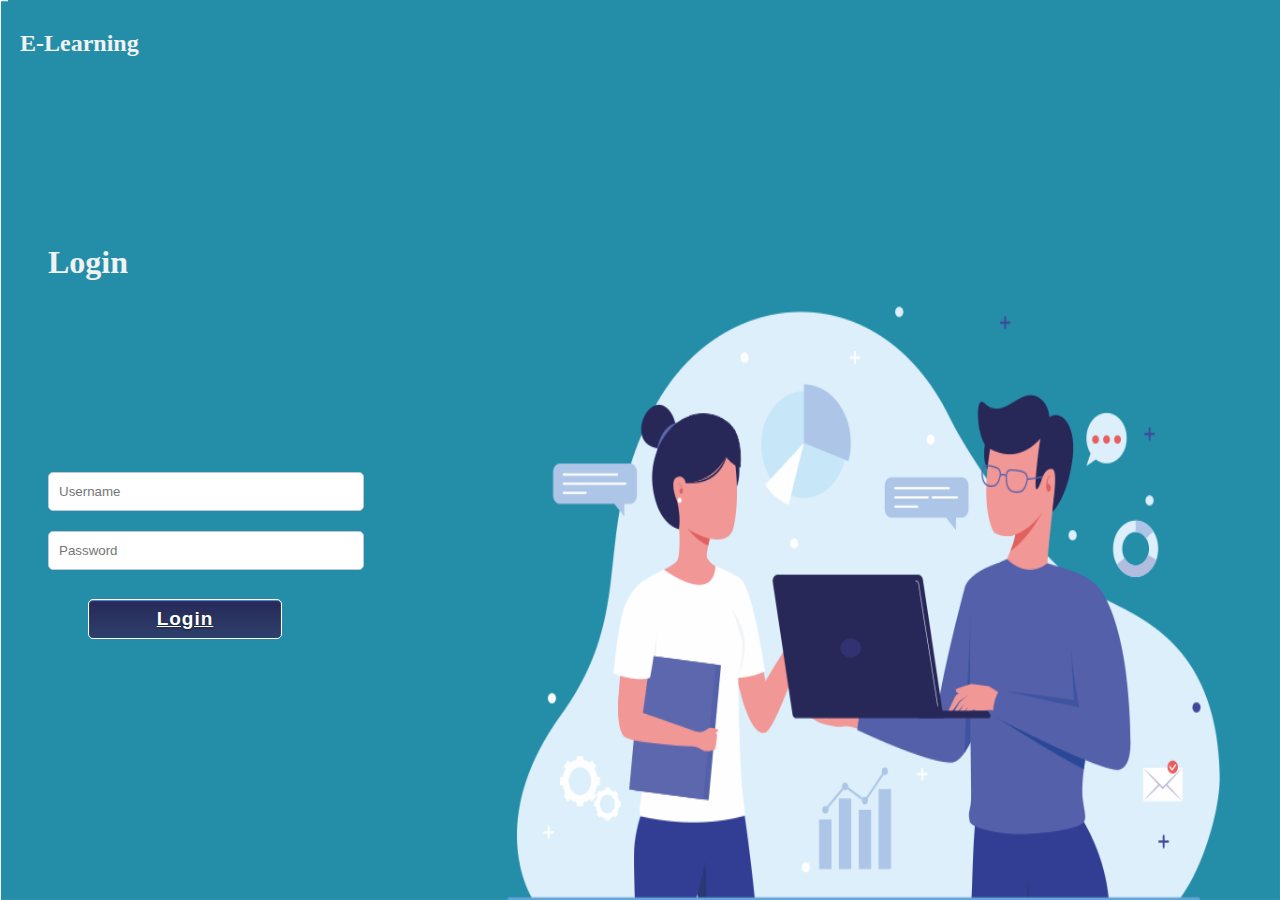
<file: index.html>
<html>

<head>
    <title>E-Learning</title>
    <link rel="stylesheet" type="text/css" href="form.css">
    <style>
        .modal {
            display: none;
            position: fixed;
            z-index: 1;
            padding-top: 100px;
            left: 0;
            top: 0;
            width: 100%;
            height: 100%;
            overflow: auto;
            background-color: rgb(0, 0, 0);
            background-color: rgba(0, 0, 0, 0.4);
        }

        .modal-zoom {
            animation: animatezoom 0.6s
        }

        @keyframes animatezoom {
            from {
                transform: scale(0)
            }

            to {
                transform: scale(1)
            }
        }

        .modal-content {
            background-color: #fefefe;
            margin: auto;
            padding: 20px;
            border: 1px solid #888;
            width: 80%;
        }

        #modal-btn-yes {
            padding: 15px;
            background-color: #42A5F5;
            border-radius: 10px;
            color: white;
        }

        #modal-btn-no {
            padding: 15px;
            background-color: #dc3545;
            border-radius: 10px;
            color: white;
        }

        .close {
            color: #aaaaaa;
            float: right;
            font-size: 28px;
            font-weight: bold;
        }

        .close:hover,
        .close:focus {
            color: #000;
            text-decoration: none;
            cursor: pointer;
        }
    </style>
</head>


<body>
    <div class="navbar">
        <h2 href="#home">E-Learning</h2>
    </div>

    <div class="isi">
        <div class="head-c">
            <br>
            <br>
            <h1>Login</h1>
        </div>
        <div class="daftar">
            <form id="daftar">
                <div id="login"></div>
                <input id="text1" type="text" placeholder="Username" required>
                <input id="text2" type="password" placeholder="Password" required>

                <div class="syarat">
                    <button type="submit" class="submit" onclick="login()"><a href="#">Login</a></button>
                </div>

            </form>
        </div>
        <div id="myModal" class="modal">

            <div class="modal-content">
                <span class="close">&times;</span>
                <p id="modal-text">Login berhasil selamat datang</p>
            </div>

        </div>
    </div>
    <script src="https://code.jquery.com/jquery-3.4.1.js"
        integrity="sha256-WpOohJOqMqqyKL9FccASB9O0KwACQJpFTUBLTYOVvVU=" crossorigin="anonymous"></script>
    <script>
        function login() {
            var x, y, text;
            x = document.getElementById("text1").value;
            y = document.getElementById("text2").value;
            if (x === "ilham" && y === "12345") {
                modal(true);
            } else {
                modal(false);
            }
        }

        function modal(status) {
            var modal = document.getElementById("myModal");
            var span = document.getElementsByClassName("close")[0];
            if (status == true) {
                $("#modal-text").text("Login berhasil");
                modal.style.display = "block";
                span.onclick = function () {
                    modal.style.display = "none";
                    window.location.href = 'dashboard.html';
                    return false;
                }
            } else {
                $("#modal-text").text("Username / password salah");
                modal.style.display = "block";
                span.onclick = function () {
                    modal.style.display = "none";
                }
            }
        }
    </script>
</body>

</html>
</file>
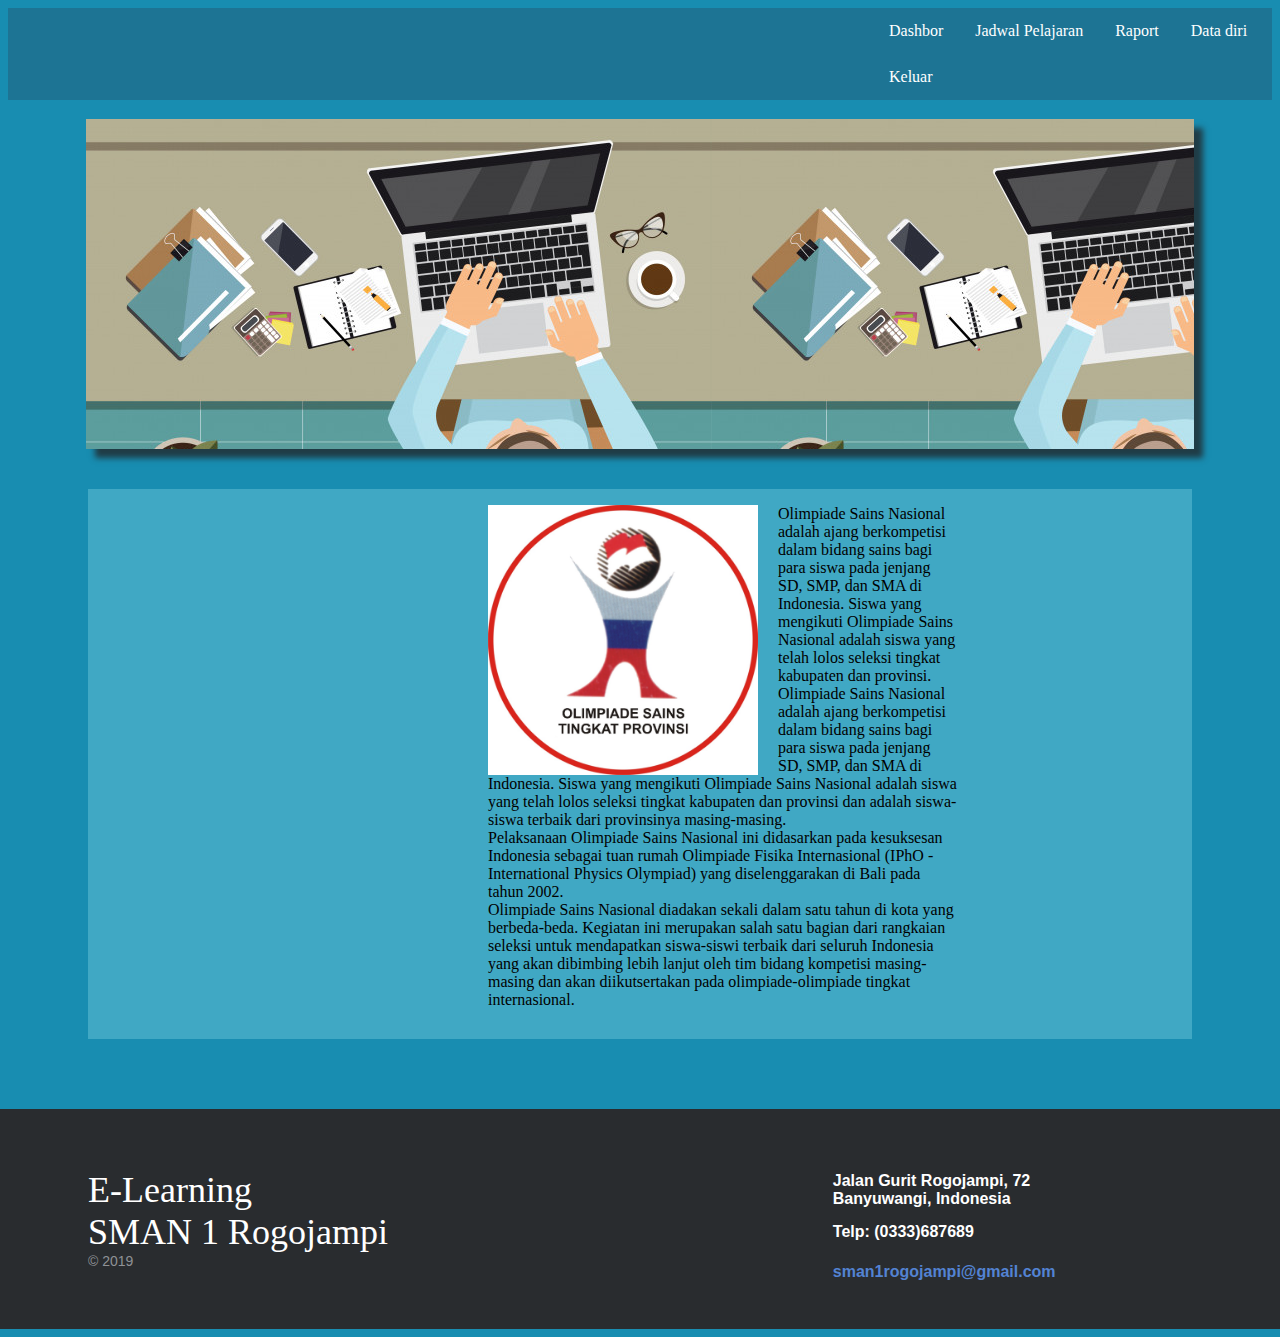
<file: artikel.html>
<!DOCTYPE html>
<html>

<style>
body{
  background-color: #188db1;
}

.tabel1{
  margin-left: 550px;
}
</style>

<body>
  <head>
  <style>
  ul {
    list-style-type: none;
    margin: 0;
    padding-left:865px;
    margin-bottom: 0;
    overflow: hidden;
    background-color: #1d7494;

  }

  li {
    float: left;
  }

  li a {
    display: block;
    color: white;
    text-align: right;
    padding: 14px 16px;
    text-decoration: none;
  }


  li a:hover:not(.active) {
    background-color: #216583;
  }

  .active {
    background-color: #4CAF50;

}
</style>
  </head>
</body>

<style>

       .jumbotron {
                  background-image: url(oren.jpg);
                  box-shadow: 9px 9px 6px #203c46;
                  margin-top:19px;
                  margin-left: 78px;
                  margin-right:78px;
                  height: 330px;
              }

       .container{
         background-color: #40a8c4;
         margin-top: 40px;
         margin-left: 80px;
         margin-right: 80px;

       }
       .konten{
         width: 600px;
         margin: auto;
       }
       .judul-konten{
         text-align: center;
       }

       .artikel{
         overflow: hidden;
         margin: auto;
         margin-top: 30px;
         height: 550px;
         width: 1200px;
         /* border: 2px solid black; */
       }
       .artikel-konten{
         width: 900px;
       }
       .kalimat-artikel{
         width: 470px;
       }
       .artikel .isinya{
         /* display: inline-block; */
        /* float: left;*/
         margin-right: 50px;
         margin-left: 400px;
         /* border:2px solid black; */
         width: 500px;
         height: 315px;
       }
       .artikel .isinya2{
         float: right;
         /* display: inline-block; */
         /* border:2px solid black; */
         width: 500px;
         height: 315px;
       }

       .lihat-artikel{
         background-color: unset;
         border-radius: 6px;
         padding: 10px;
       }

       footer{
         position: re;
         bottom: 0;

       }
       .footer-distributed{
         background-color: #292c2f;
         width: 87%;
         text-align: left;
         font: bold 16px sans-serif;
         padding: 60px 100px;
         margin-top: 70px;
         margin-left: -20px;
       }

       .footer-distributed .footer-left,
       .footer-distributed .footer-center{
         display: inline-block;
         vertical-align: top;
       }

       .footer-distributed .footer-left{
         width: 40%;
       }

       .footer-distributed h3{
         color:  #ffffff;
         font: normal 36px 'Cookie', cursive;
         margin: 0;
       }

       .footer-distributed .footer-company-name{
         color:  #8f9296;
         font-size: 14px;
         font-weight: normal;
         margin: 0;
       }


       .footer-distributed .footer-center{
         width: 35%;
         float: right;
       }

       .footer-distributed .footer-center i{
         background-color:  #33383b;
         color: #ffffff;
         font-size: 25px;
         width: 38px;
         height: 38px;
         border-radius: 50%;
         text-align: center;
         line-height: 42px;
         margin: 10px 15px;
         vertical-align: middle;
       }

       .footer-distributed .footer-center i.fa-envelope{
         font-size: 17px;
         line-height: 38px;
       }

       .footer-distributed .footer-center p{
         display: inline-block;
         color: #ffffff;
         vertical-align: middle;
         margin:0;
       }

       .footer-distributed .footer-center p span{
         display:block;
         font-weight: normal;
         font-size:14px;
         line-height:2;
       }

       .footer-distributed .footer-center p a{
         color:  #5383d3;
         text-decoration: none;;
       }

.tombol{
  margin-left: 550px;
  height: 30px;
  width: 20%;
}
</style>

  <ul>
    <li role="presentation"><a href="dashbor.html">Dashbor</a></li>
    <li role="presentation"><a href="jadwalpelajaran.html">Jadwal Pelajaran</a></li>
    <li role="presentation"><a href="Rapot.html">Raport</a></li>
    <li role="presentation"><a href="Datadiri.html">Data diri</a></li>
    <li role="presentation"><a href="start.html">Keluar</a></li>
  </ul>

  <body>
  <div class="jumbotron">

  </div>

  <div class="container">
      <div class="page-header">

        <div class="artikel cf">
          <div class="isinya ">
            <div class="artikel-konten cf">
            <img src="osn.jpg" alt="" style="width:30%; float: left; margin-right:20px;">
              <p class="kalimat-artikel">Olimpiade Sains Nasional adalah ajang berkompetisi dalam bidang sains bagi para siswa pada jenjang SD, SMP, dan SMA di Indonesia. Siswa yang mengikuti Olimpiade Sains Nasional adalah siswa yang telah lolos seleksi tingkat kabupaten dan provinsi.
              <br>  Olimpiade Sains Nasional adalah ajang berkompetisi dalam bidang sains bagi para siswa pada jenjang SD, SMP, dan SMA di Indonesia. Siswa yang mengikuti Olimpiade Sains Nasional adalah siswa yang telah lolos seleksi tingkat kabupaten dan provinsi dan adalah siswa-siswa terbaik dari provinsinya masing-masing.
<br>
  Pelaksanaan Olimpiade Sains Nasional ini didasarkan pada kesuksesan Indonesia sebagai tuan rumah Olimpiade Fisika Internasional (IPhO - International Physics Olympiad) yang diselenggarakan di Bali pada tahun 2002.
<br>
  Olimpiade Sains Nasional diadakan sekali dalam satu tahun di kota yang berbeda-beda. Kegiatan ini merupakan salah satu bagian dari rangkaian seleksi untuk mendapatkan siswa-siswi terbaik dari seluruh Indonesia yang akan dibimbing lebih lanjut oleh tim bidang kompetisi masing-masing dan akan diikutsertakan pada olimpiade-olimpiade tingkat internasional.
</p>

            </div>
          </div>
</div>
</div>
</div>

<footer class="footer-distributed">

  <div class="footer-left">
  <h3>E-Learning <br> SMAN 1 Rogojampi</h3>
  <p class="footer-company-name"> &copy; 2019</p>
  </div>

  <div class="footer-center">
  <div>
  <i class="fa fa-map-marker"></i>
  <p>Jalan Gurit Rogojampi, 72 <br> Banyuwangi, Indonesia</p>
  </div>

    <div>
    <i class="fa fa-phone"></i>
    <p>Telp: (0333)687689</p>
    </div>

    <div>
    <i class="fa fa-envelope"></i>
    <p><a href="sman1rogojampi@gmail.com">sman1rogojampi@gmail.com</a></p>
    </div>
    </div>

</footer>
</body>
</html>
</file>
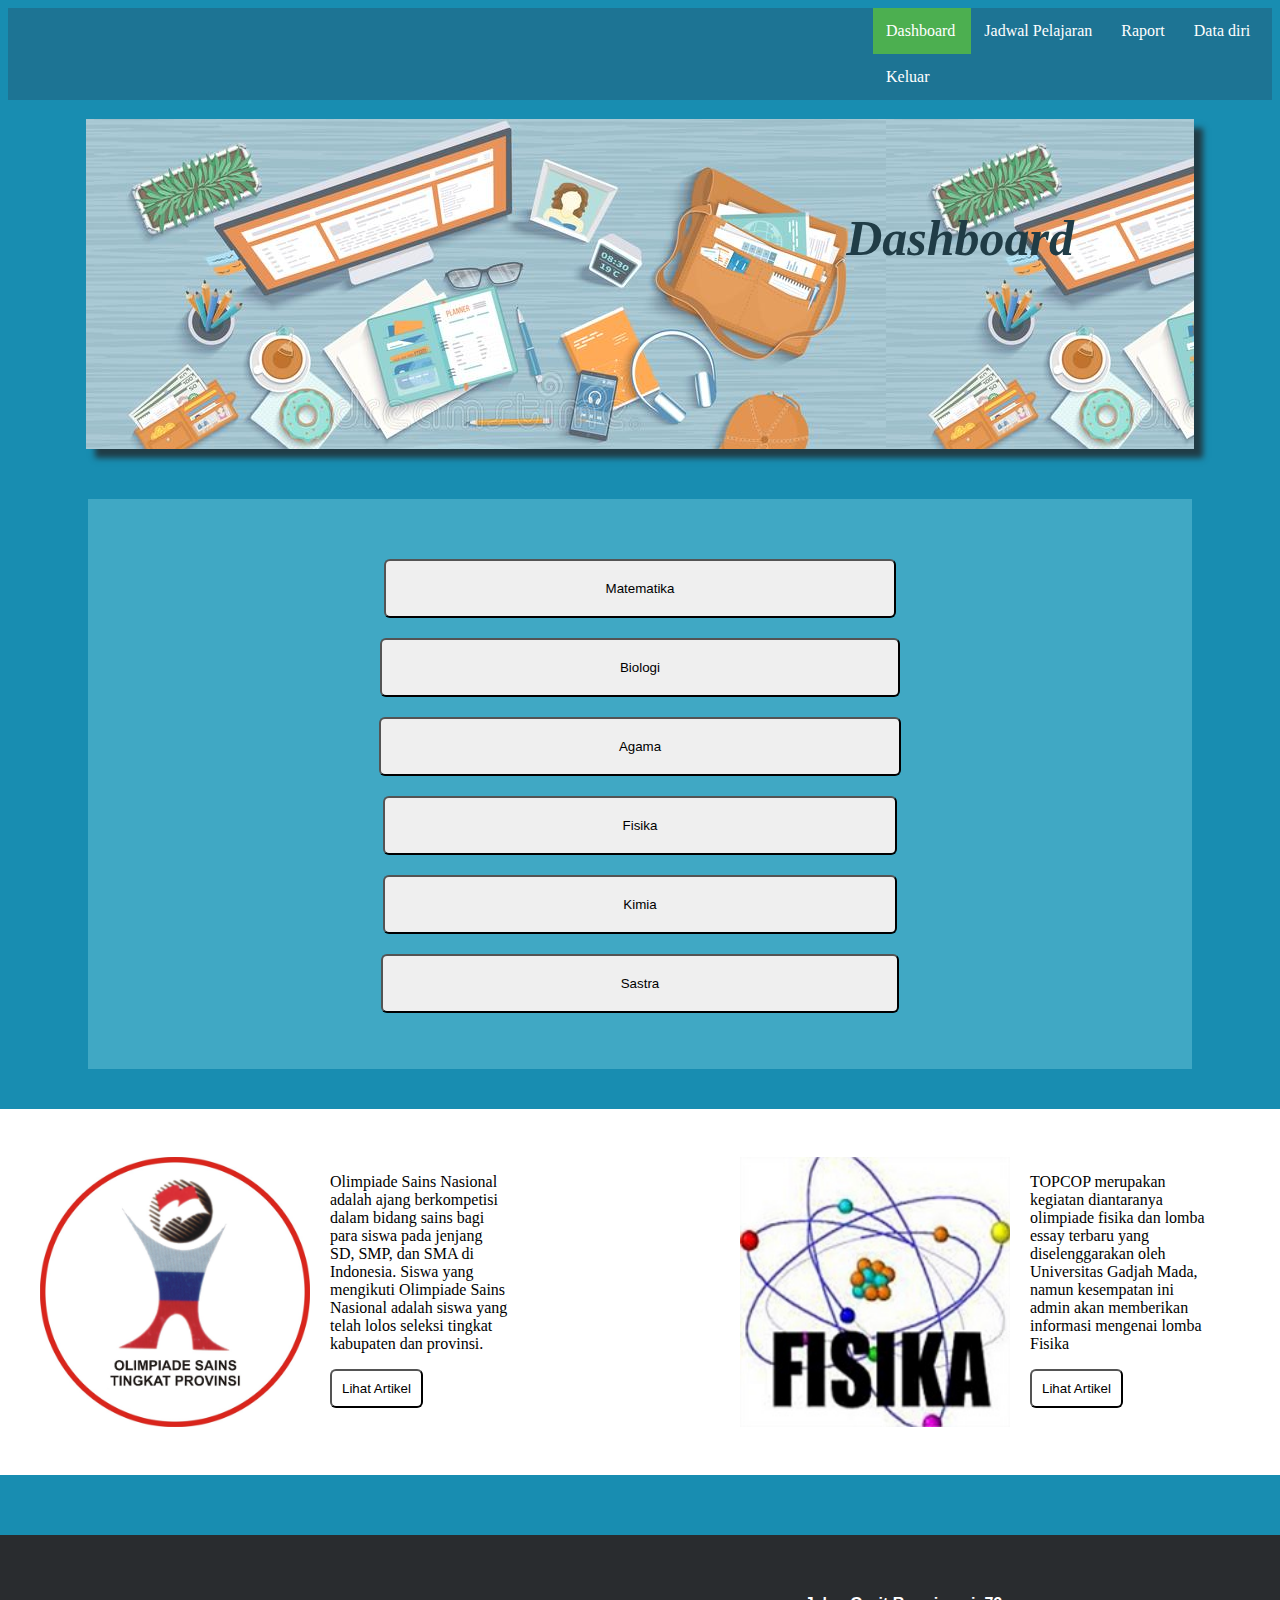
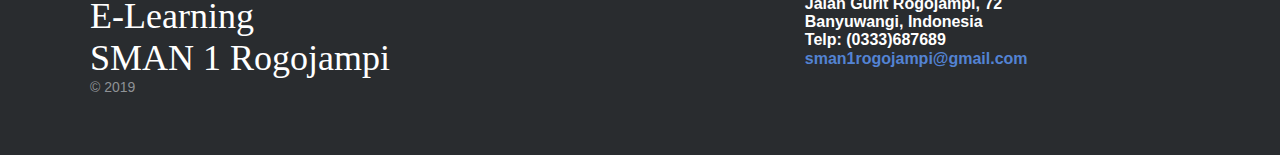
<file: dashboard.html>
<!DOCTYPE html>
<html>

<head>
<link rel="stylesheet" href="dashboard.css">
</head>

<body>


  <body>

  <ul>
    <li class="active" role="presentation"><a href="dashboard.html">Dashboard</a></li>
    <li role="presentation"><a href="jadwalpelajaran.html">Jadwal Pelajaran</a></li>
    <li role="presentation"><a href="rapot.html">Raport</a></li>
    <li role="presentation"><a href="datadiri.html">Data diri</a></li>
    <li role="presentation"><a href=start.html>Keluar</a></li>
  </ul>


  <div class="jumbotron">
    <h1> <strong> <i> Dashboard </i> </strong></h1>
  </div>

  <div class="container1">
      <div class="page-header">
<center>
<div class="pelajaran">
  <form class="" action="tugas.html" method="post">

    <button class="tombol-pelajaran1" name="button">Matematika</button><br>
    <button class="tombol-pelajaran2" name="button">Biologi</button><br>
    <button class="tombol-pelajaran2" name="button">Agama</button><br>
    <button class="tombol-pelajaran2" name="button">Fisika</button><br>
    <button class="tombol-pelajaran2" name="button">Kimia</button><br>
    <button class="tombol-pelajaran2" name="button">Sastra</button><br><br>

  </form>
</div>
</center>
<br>
</div>
</div>


<div class="container2">
    <div class="page-header">
<br>
  <div class="artikel cf">
    <div class="isinya ">
      <div class="artikel-konten cf">
      <img src="osn.jpg" alt="" style="width:30%; float: left; margin-right:20px;">
      <p class="kalimat-artikel">Olimpiade Sains Nasional adalah ajang berkompetisi dalam bidang sains bagi para siswa pada jenjang SD, SMP, dan SMA di Indonesia. Siswa yang mengikuti Olimpiade Sains Nasional adalah siswa yang telah lolos seleksi tingkat kabupaten dan provinsi. </p>
      <form class="" action="artikel.html" method="post">
        <button class="lihat-artikel" name="button">Lihat Artikel</button>
      </form>
      </div>
    </div>

    <div class="isinya2 ">
      <div class="artikel-konten cf">
      <img src="fisika.jpg" alt="" style="width:30%; float: left; margin-right:20px;">
        <p class="kalimat-artikel">TOPCOP merupakan kegiatan diantaranya olimpiade fisika dan lomba essay terbaru yang diselenggarakan oleh Universitas Gadjah Mada, namun kesempatan ini admin akan memberikan informasi mengenai lomba Fisika </p>
        <form class="" action="artikel.html" method="post">
        <button class="lihat-artikel" name="button">Lihat Artikel</button>
      </form>
      </div>
    </div>
  </div>
  <br>
</div>
</div>

  <footer class="footer-distributed">

  <div class="footer-left">

  <h3>E-Learning <br> SMAN 1 Rogojampi</h3>


  <p class="footer-company-name"> &copy; 2019</p>
  </div>

  <div class="footer-center">
    <div>
    <i class="fa fa-map-marker"></i>
    <p>Jalan Gurit Rogojampi, 72 <br> Banyuwangi, Indonesia</p>
    </div>

  <div>
  <i class="fa fa-phone"></i>
  <p>Telp: (0333)687689</p>
  </div>

  <div>
  <i class="fa fa-envelope"></i>
  <p><a href="sman1rogojampi@gmail.com">sman1rogojampi@gmail.com</a></p>
  </div>
</div>

  </footer>
  </body>
</html>
</file>
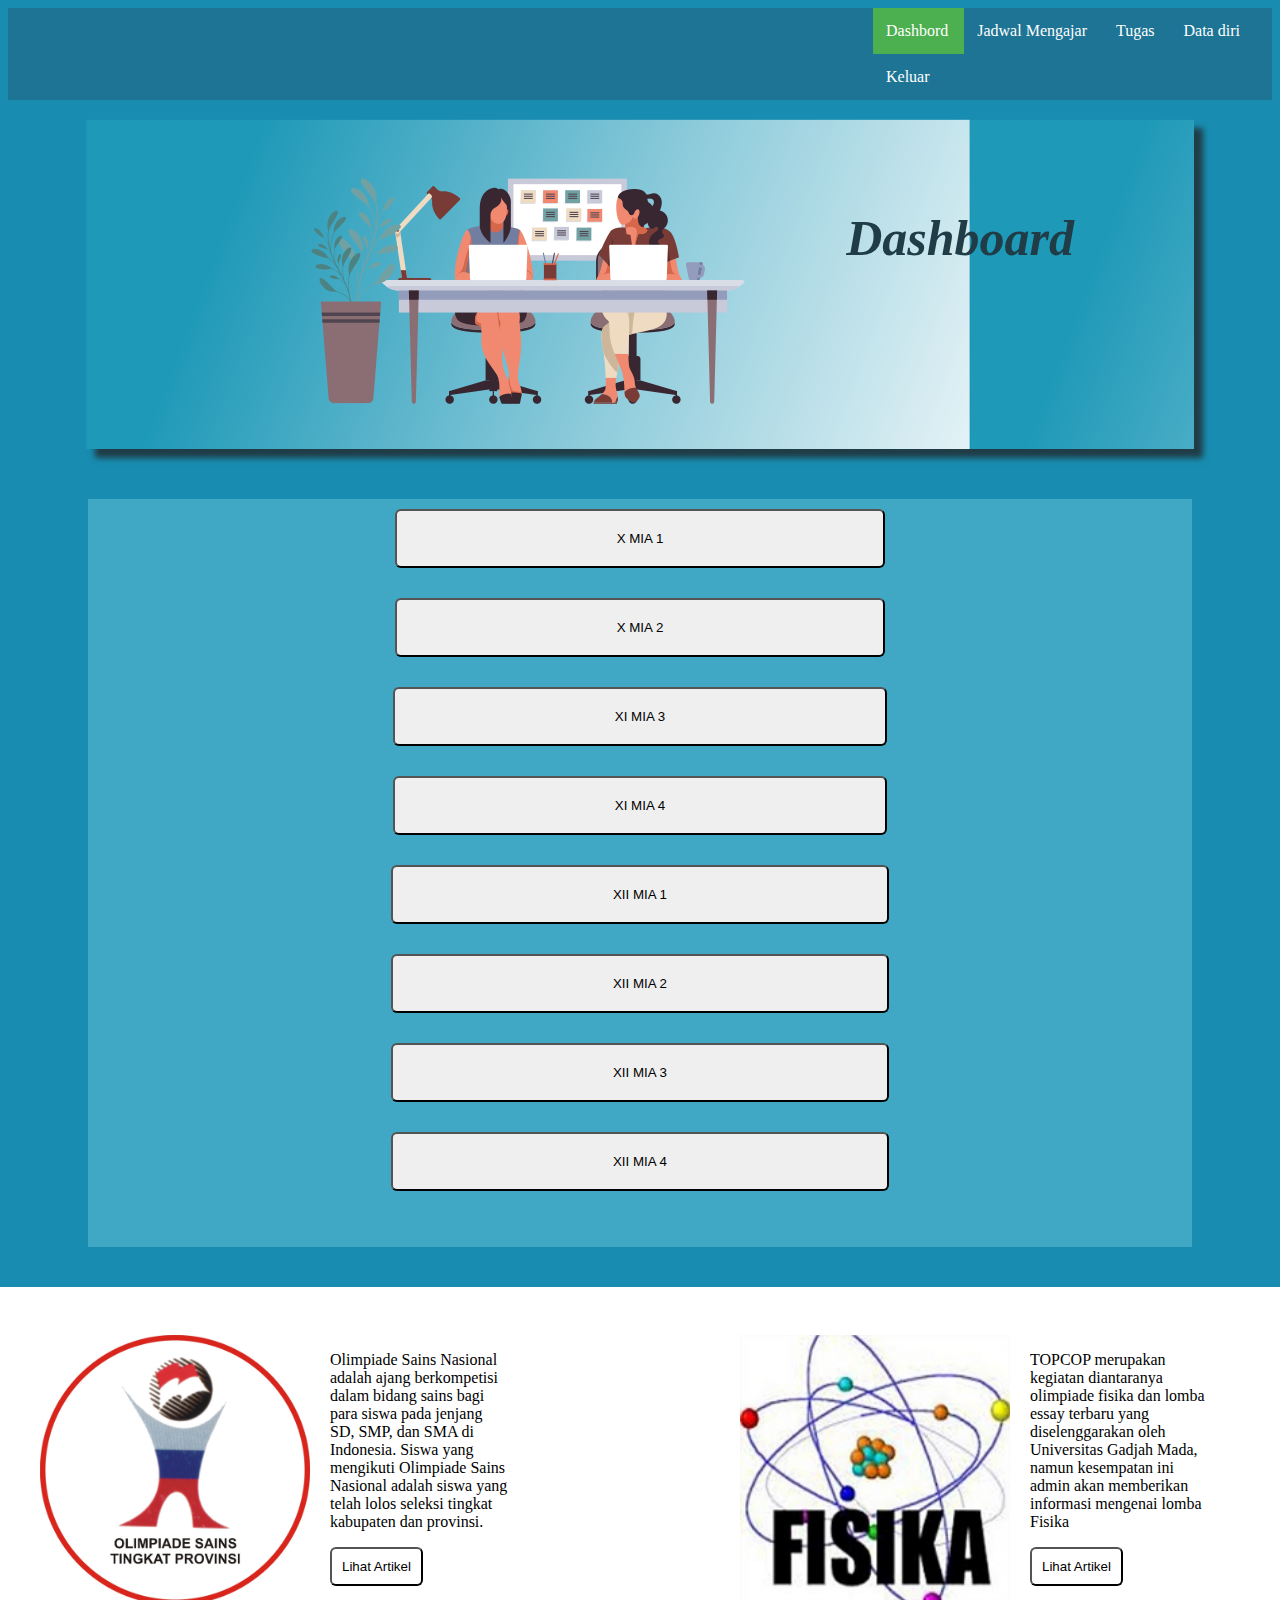
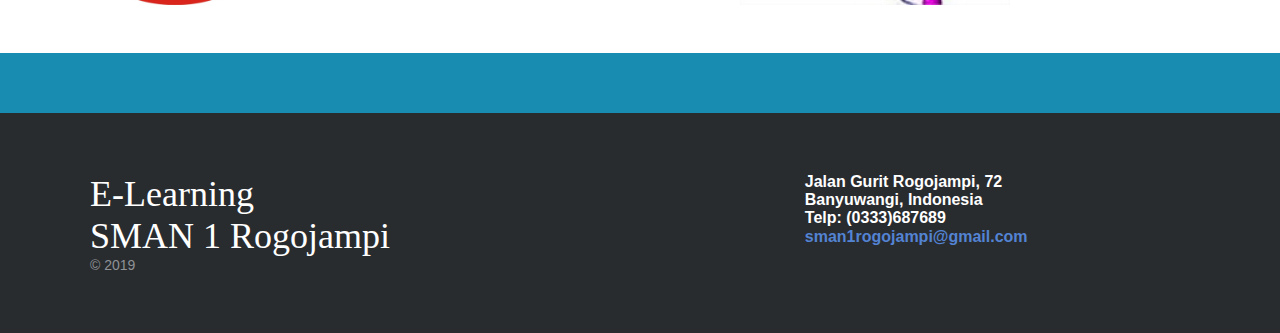
<file: dashboardguru.html>
<!DOCTYPE html>
<html>
  <head>
      <title>E-Learning-Dashboard</title>
    <link rel="stylesheet" href="dashboardguru.css">
  </head>

  <body>
    <ul>
      <li class="active" role="presentation"><a href="Dashbordguru.html">Dashbord</a></li>
      <li role="presentation"><a href="jadwalMengajar.html">Jadwal Mengajar</a></li>
      <li role="presentation"><a href="tugasGuru.html">Tugas</a></li>
      <li role="presentation"><a href="datadiriguru.html">Data diri</a></li>
      <li role="presentation"><a href=start.html>Keluar</a></li>
    </ul>


    <div class="jumbotron">
      <h1> <strong> <i> Dashboard </i> </strong></h1>
    </div>

    <div class="container1">
      <div class="page-header">
        <center>
          <div class="pelajaran">
            <form class="tugas" action="tugas.html" method="post">

              <button class="tombol-pelajaran1" name="button">X MIA 1</button><br>
              <button class="tombol-pelajaran2" name="button">X MIA 2</button><br>
              <button class="tombol-pelajaran3" name="button">XI MIA 3</button><br>
              <button class="tombol-pelajaran4" name="button">XI MIA 4</button><br>
              <button class="tombol-pelajaran5" name="button">XII MIA 1</button><br>
              <button class="tombol-pelajaran6" name="button">XII MIA 2</button><br>
              <button class="tombol-pelajaran7" name="button">XII MIA 3</button><br>
              <button class="tombol-pelajaran8" name="button">XII MIA 4</button><br><br>

            </form>
          </div>
        </center>
        <br>
      </div>
    </div>


    <div class="container2">
      <div class="page-header">
        <br>
        <div class="artikel cf">
          <div class="isinya ">
            <div class="artikel-konten cf">
              <img src="osn.jpg" alt="" style="width:30%; float: left; margin-right:20px;">
              <p class="kalimat-artikel">Olimpiade Sains Nasional adalah ajang berkompetisi dalam bidang sains bagi para
                siswa pada jenjang SD, SMP, dan SMA di Indonesia. Siswa yang mengikuti Olimpiade Sains Nasional adalah
                siswa yang telah lolos seleksi tingkat kabupaten dan provinsi. </p>
              <form class="" action="artikel.html" method="post">
                <button class="lihat-artikel" name="button">Lihat Artikel</button>
              </form>
            </div>
          </div>

          <div class="isinya2 ">
            <div class="artikel-konten cf">
              <img src="fisika.jpg" alt="" style="width:30%; float: left; margin-right:20px;">
              <p class="kalimat-artikel">TOPCOP merupakan kegiatan diantaranya olimpiade fisika dan lomba essay terbaru
                yang diselenggarakan oleh Universitas Gadjah Mada, namun kesempatan ini admin akan memberikan informasi
                mengenai lomba Fisika </p>
              <form class="" action="artikel.html" method="post">
                <button class="lihat-artikel" name="button">Lihat Artikel</button>
              </form>
            </div>
          </div>
        </div>
        <br>
      </div>
    </div>

    <footer class="footer-distributed">

      <div class="footer-left">

        <h3>E-Learning <br> SMAN 1 Rogojampi</h3>


        <p class="footer-company-name"> &copy; 2019</p>
      </div>

      <div class="footer-center">
        <div>
          <i class="fa fa-map-marker"></i>
          <p>Jalan Gurit Rogojampi, 72 <br> Banyuwangi, Indonesia</p>
        </div>

        <div>
          <i class="fa fa-phone"></i>
          <p>Telp: (0333)687689</p>
        </div>

        <div>
          <i class="fa fa-envelope"></i>
          <p><a href="sman1rogojampi@gmail.com">sman1rogojampi@gmail.com</a></p>
        </div>
      </div>

    </footer>
  </body>

</html>
</file>
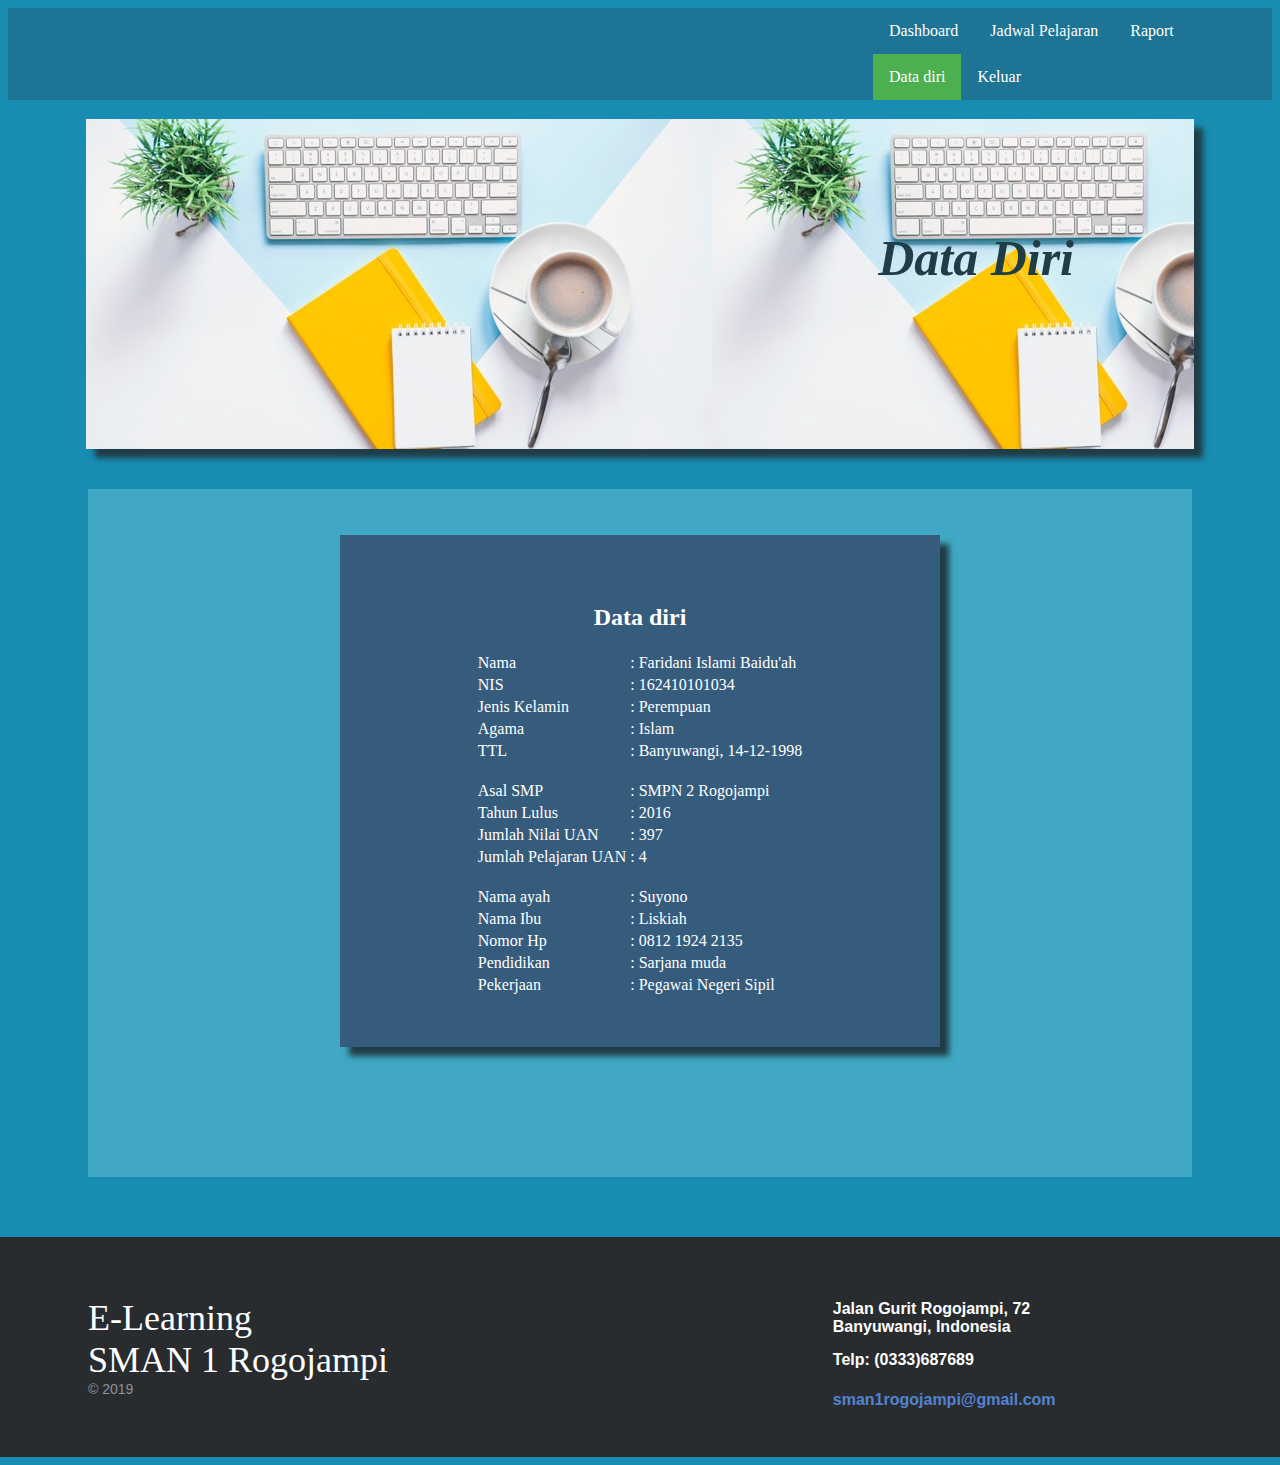
<file: datadiri.html>
<!DOCTYPE html>
<html>

<head>
<link rel="stylesheet" href="datadiri.css">
</head>

  <body>

    <ul>
      <li role="presentation"><a href="dashboard.html">Dashboard</a></li>
      <li role="presentation"><a href="jadwalpelajaran.html">Jadwal Pelajaran</a></li>
      <li role="presentation"><a href="rapot.html">Raport</a></li>
      <li class="active" role="presentation"><a href="datadiri.html">Data diri</a></li>
      <li role="presentation"><a href="start.html">Keluar</a></li>
    </ul>

  </body>


  <div class="jumbotron">
      <h1> <strong> <i> Data Diri </i> </strong></h1>
  </div>


    <div class="container">
        <div class="page-header">
          <br><br><center>
  <div class="biru">
          <div class="tabelcontainer">
            <h2>Data diri</h2>
            <table class="tabel" >
              <tr>
                <td>Nama</td>
                <td>: Faridani Islami Baidu'ah</td>
              </tr>
              <tr>
                <td>NIS</td>
                <td>: 162410101034</td>
              </tr>
              <tr>
                <td>Jenis Kelamin</td>
                <td>: Perempuan</td>
              </tr>
              <tr>
                <td>Agama</td>
                <td>: Islam</td>
              </tr>
                <tr>
                  <td>TTL</td>
                  <td>: Banyuwangi, 14-12-1998</td>
                </tr>
              <tr>
                <td> <br> Asal SMP</td>
                <td> <br>: SMPN 2 Rogojampi</td>
              </tr>
              <tr>
                <td>Tahun Lulus</td>
                <td>: 2016</td>
              </tr>
              <tr>
                <td>Jumlah Nilai UAN</td>
                <td>: 397</td>
              </tr>
              <tr>
                <td>Jumlah Pelajaran UAN</td>
                <td>: 4</td>
              </tr>
              <tr>
                <td> <br> Nama ayah</td>
                <td> <br>: Suyono</td>
              </tr>
              <tr>
                <td>Nama Ibu</td>
                <td>: Liskiah</td>
              </tr>
              <tr>
                <td>Nomor Hp</td>
                <td>: 0812 1924 2135</td>
              </tr>
              <tr>
                <td>Pendidikan</td>
                <td>: Sarjana muda</td>
              </tr>
              <tr>
                <td>Pekerjaan</td>
                <td>: Pegawai Negeri Sipil</td>
              </tr>
            </table>
          </div>
        </center>
          </div>
      </div>
    </div>

      <footer class="footer-distributed">

      <div class="footer-left">

      <h3>E-Learning <br> SMAN 1 Rogojampi</h3>


      <p class="footer-company-name"> &copy; 2019</p>
      </div>

      <div class="footer-center">
        <div>
        <i class="fa fa-map-marker"></i>
        <p>Jalan Gurit Rogojampi, 72 <br> Banyuwangi, Indonesia</p>
        </div>

      <div>
      <i class="fa fa-phone"></i>
      <p>Telp: (0333)687689</p>
      </div>

      <div>
      <i class="fa fa-envelope"></i>
      <p><a href="sman1rogojampi@gmail.com">sman1rogojampi@gmail.com</a></p>
      </div>
    </div>

      </footer>

</html>
</file>
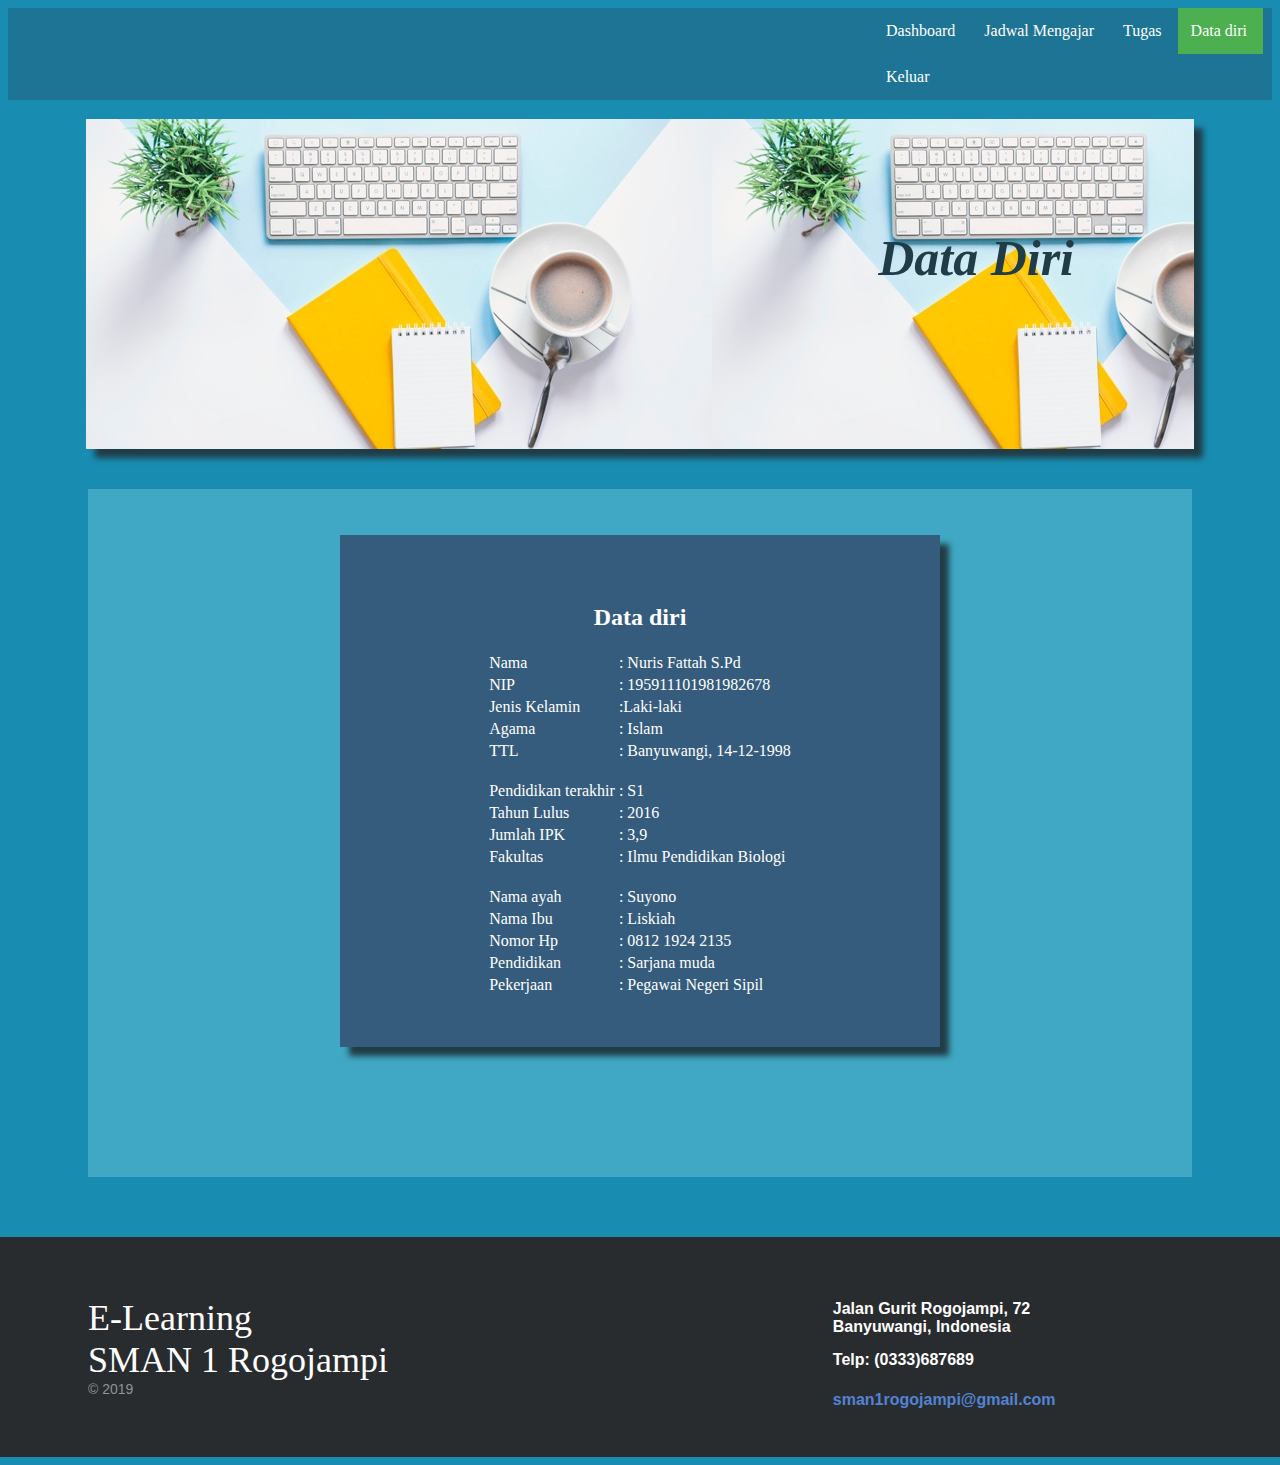
<file: datadiriguru.html>
<!DOCTYPE html>
<html>

<head>
<link rel="stylesheet" href="datadiriguru.css">
</head>

  <body>

    <ul>
      <li role="presentation"><a href="dashboardguru.html">Dashboard</a></li>
      <li role="presentation"><a href="jadwalMengajar.html">Jadwal Mengajar</a></li>
      <li role="presentation"><a href="tugasGuru.html">Tugas</a></li>
      <li class="active"><a role="datadiriguru">Data diri</a></li>
      <li role="presentation"><a href=start.html>Keluar</a></li>
    </ul>

  </body>


  <div class="jumbotron">
      <h1> <strong> <i> Data Diri </i> </strong></h1>
  </div>


    <div class="container">
        <div class="page-header">
          <br><br><center>
  <div class="biru">
          <div class="tabelcontainer">
            <h2>Data diri</h2>
            <table class="tabel" >
              <tr>
                <td>Nama</td>
                <td>: Nuris Fattah S.Pd</td>
              </tr>
              <tr>
                <td>NIP</td>
                <td>: 195911101981982678</td>
              </tr>
              <tr>
                <td>Jenis Kelamin</td>
                <td>:Laki-laki</td>
              </tr>
              <tr>
                <td>Agama</td>
                <td>: Islam</td>
              </tr>
                <tr>
                  <td>TTL</td>
                  <td>: Banyuwangi, 14-12-1998</td>
                </tr>
              <tr>
                <td> <br> Pendidikan terakhir</td>
                <td> <br>: S1</td>
              </tr>
              <tr>
                <td>Tahun Lulus</td>
                <td>: 2016</td>
              </tr>
              <tr>
                <td>Jumlah IPK</td>
                <td>: 3,9</td>
              </tr>
              <tr>
                <td>Fakultas</td>
                <td>: Ilmu Pendidikan Biologi</td>
              </tr>
              <tr>
                <td> <br> Nama ayah</td>
                <td> <br>: Suyono</td>
              </tr>
              <tr>
                <td>Nama Ibu</td>
                <td>: Liskiah</td>
              </tr>
              <tr>
                <td>Nomor Hp</td>
                <td>: 0812 1924 2135</td>
              </tr>
              <tr>
                <td>Pendidikan</td>
                <td>: Sarjana muda</td>
              </tr>
              <tr>
                <td>Pekerjaan</td>
                <td>: Pegawai Negeri Sipil</td>
              </tr>
            </table>
          </div>
        </center>
          </div>
      </div>
    </div>

      <footer class="footer-distributed">

      <div class="footer-left">

      <h3>E-Learning <br> SMAN 1 Rogojampi</h3>


      <p class="footer-company-name"> &copy; 2019</p>
      </div>

      <div class="footer-center">
        <div>
        <i class="fa fa-map-marker"></i>
        <p>Jalan Gurit Rogojampi, 72 <br> Banyuwangi, Indonesia</p>
        </div>

      <div>
      <i class="fa fa-phone"></i>
      <p>Telp: (0333)687689</p>
      </div>

      <div>
      <i class="fa fa-envelope"></i>
      <p><a href="sman1rogojampi@gmail.com">sman1rogojampi@gmail.com</a></p>
      </div>
    </div>

      </footer>

</html>
</file>
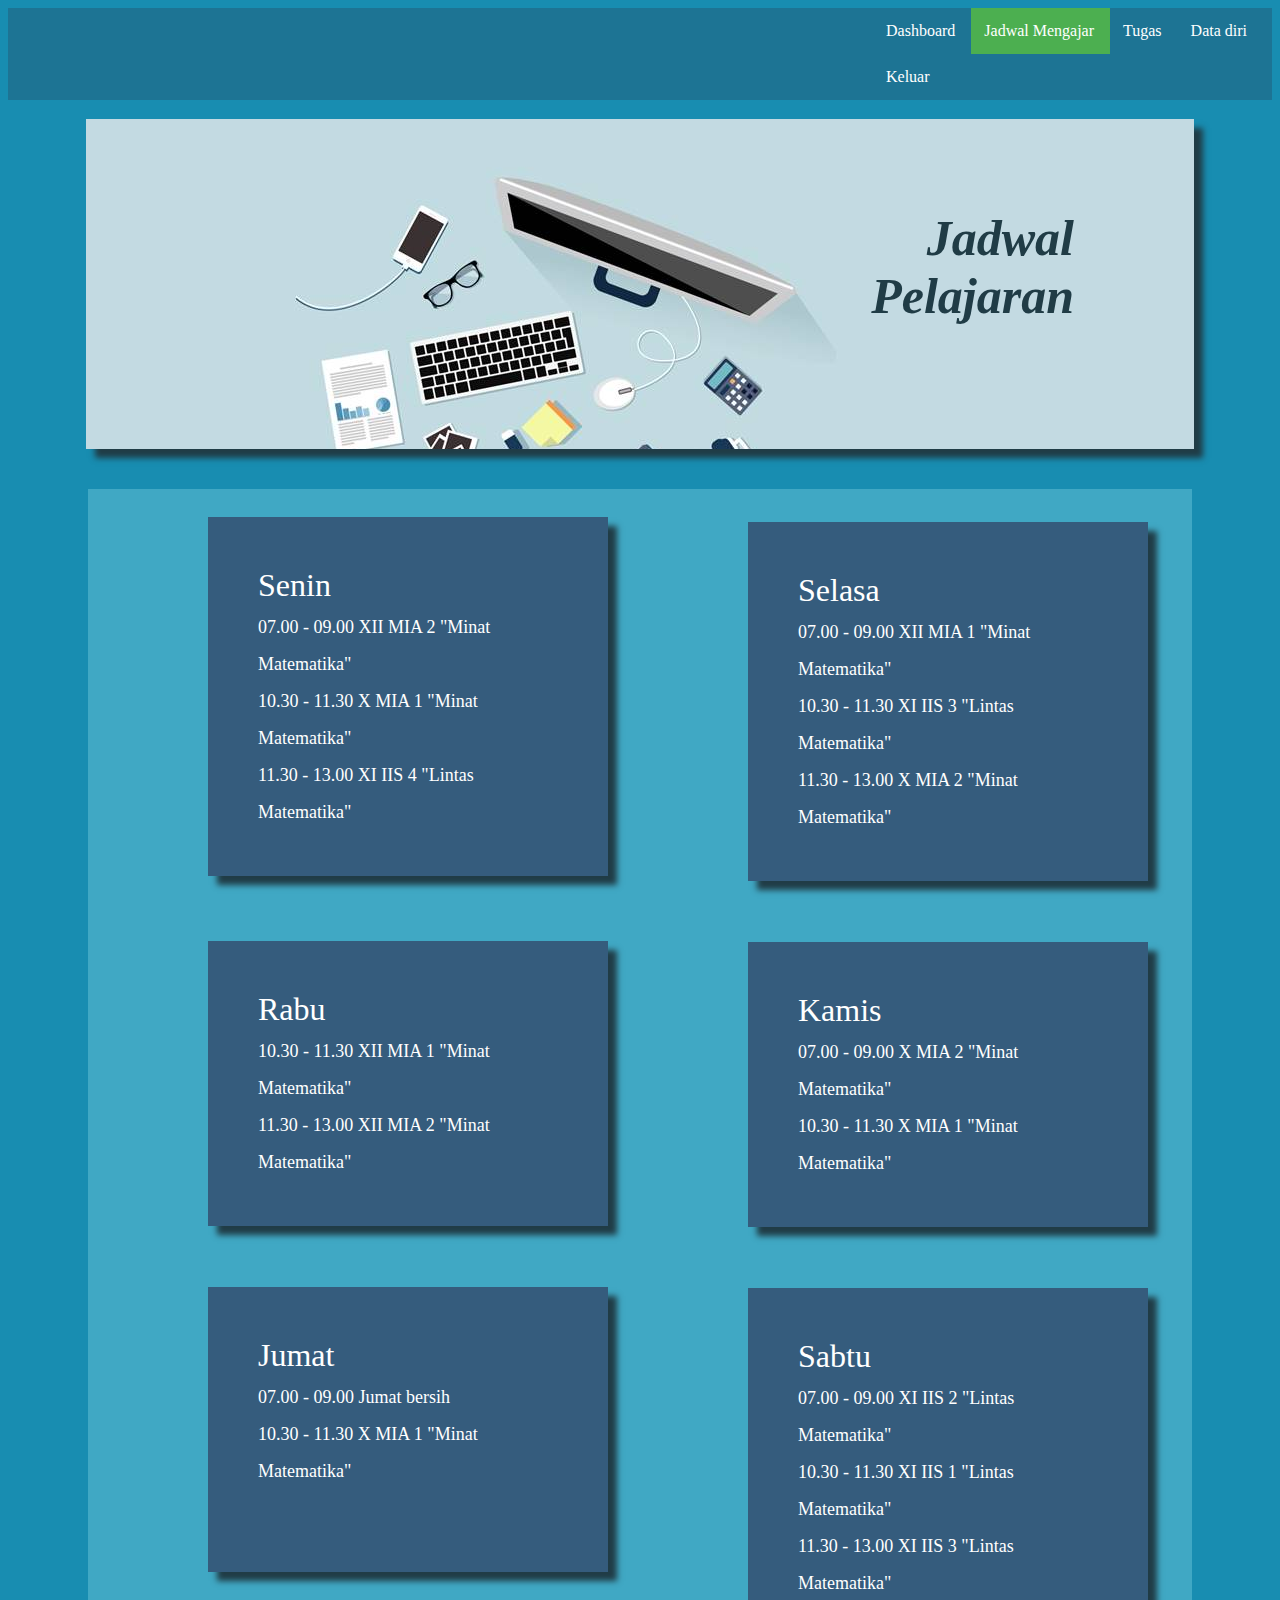
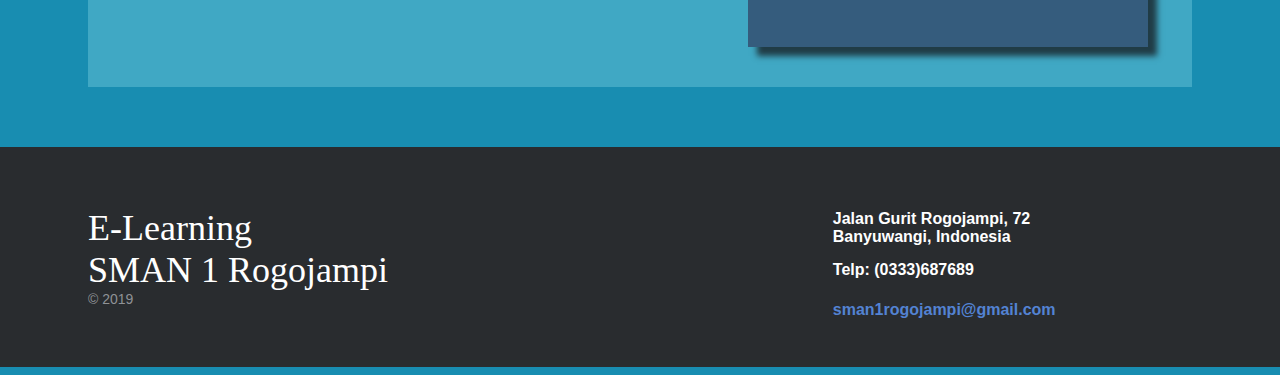
<file: jadwalMengajar.html>
<!DOCTYPE html>
<html>

<head>
<link rel="stylesheet" href="jadwalmengajar.css">
</head>

<body>

    <ul>
            <li role="presentation"><a href="Dashboardguru.html">Dashboard</a></li>
            <li class="active" role="presentation"><a href="jadwalMengajar.html">Jadwal Mengajar</a></li>
            <li role="presentation"><a href="tugasGuru.html">Tugas</a></li>
            <li role="presentation"><a href="datadiriguru.html">Data diri</a></li>
            <li role="presentation"><a href=start.html>Keluar</a></li>
    </ul>

</body>


<div class="jumbotron">
    <h1> <strong> <i> Jadwal <br> Pelajaran </i> </strong></h1>
</div>




<div class="container">
    <div class="page-header">
        <br>

        <div class="jadwalsenin">
            <font size="6px" color="white" </font> Senin <br>
                <font size="4px" color="white" </font>
                    07.00 - 09.00 XII MIA 2 "Minat Matematika"
                    <br>
                    10.30 - 11.30 X MIA 1 "Minat Matematika"
                    <br>
                    11.30 - 13.00 XI IIS 4 "Lintas Matematika"
        </div>

        <div class="jadwalselasa">
            <font size="6px" color="white" </font> Selasa <br>
                <font size="4px" color="white" </font>
                    07.00 - 09.00 XII MIA 1 "Minat Matematika"
                    <br>
                    10.30 - 11.30 XI IIS 3 "Lintas Matematika"
                    <br>
                    11.30 - 13.00 X MIA 2 "Minat Matematika"
        </div>

        <div class="jadwalrabu">
            <font size="6px" color="white" </font> Rabu <br>
                <font size="4px" color="white" </font>
                    10.30 - 11.30 XII MIA 1 "Minat Matematika"
                    <br>
                    11.30 - 13.00 XII MIA 2 "Minat Matematika"
        </div>

        <div class="jadwalkamis">
            <font size="6px" color="white" </font> Kamis <br>
                <font size="4px" color="white" </font>
                    07.00 - 09.00 X MIA 2 "Minat Matematika"
                    <br>
                    10.30 - 11.30 X MIA 1 "Minat Matematika"
        </div>

        <div class="jadwaljumat">
            <font size="6px" color="white" </font> Jumat <br>
                <font size="4px" color="white" </font>
                    07.00 - 09.00 Jumat bersih
                    <br>
                    10.30 - 11.30 X MIA 1 "Minat Matematika"
                    <br>
                    <br>
        </div>

        <div class="jadwalsabtu">
            <font size="6px" color="white" </font> Sabtu <br>
                <font size="4px" color="white" </font>
                    07.00 - 09.00 XI IIS 2 "Lintas Matematika"
                    <br>
                    10.30 - 11.30 XI IIS 1 "Lintas Matematika"
                    <br>
                    11.30 - 13.00 XI IIS 3 "Lintas Matematika"
                    <br>
        </div>

    </div>
</div>

<footer class="footer-distributed">

    <div class="footer-left">

        <h3>E-Learning <br> SMAN 1 Rogojampi</h3>


        <p class="footer-company-name"> &copy; 2019</p>
    </div>

    <div class="footer-center">
        <div>
            <i class="fa fa-map-marker"></i>
            <p>Jalan Gurit Rogojampi, 72 <br> Banyuwangi, Indonesia</p>
        </div>

        <div>
            <i class="fa fa-phone"></i>
            <p>Telp: (0333)687689</p>
        </div>

        <div>
            <i class="fa fa-envelope"></i>
            <p><a href="sman1rogojampi@gmail.com">sman1rogojampi@gmail.com</a></p>
        </div>
    </div>

</footer>

</html>
</file>
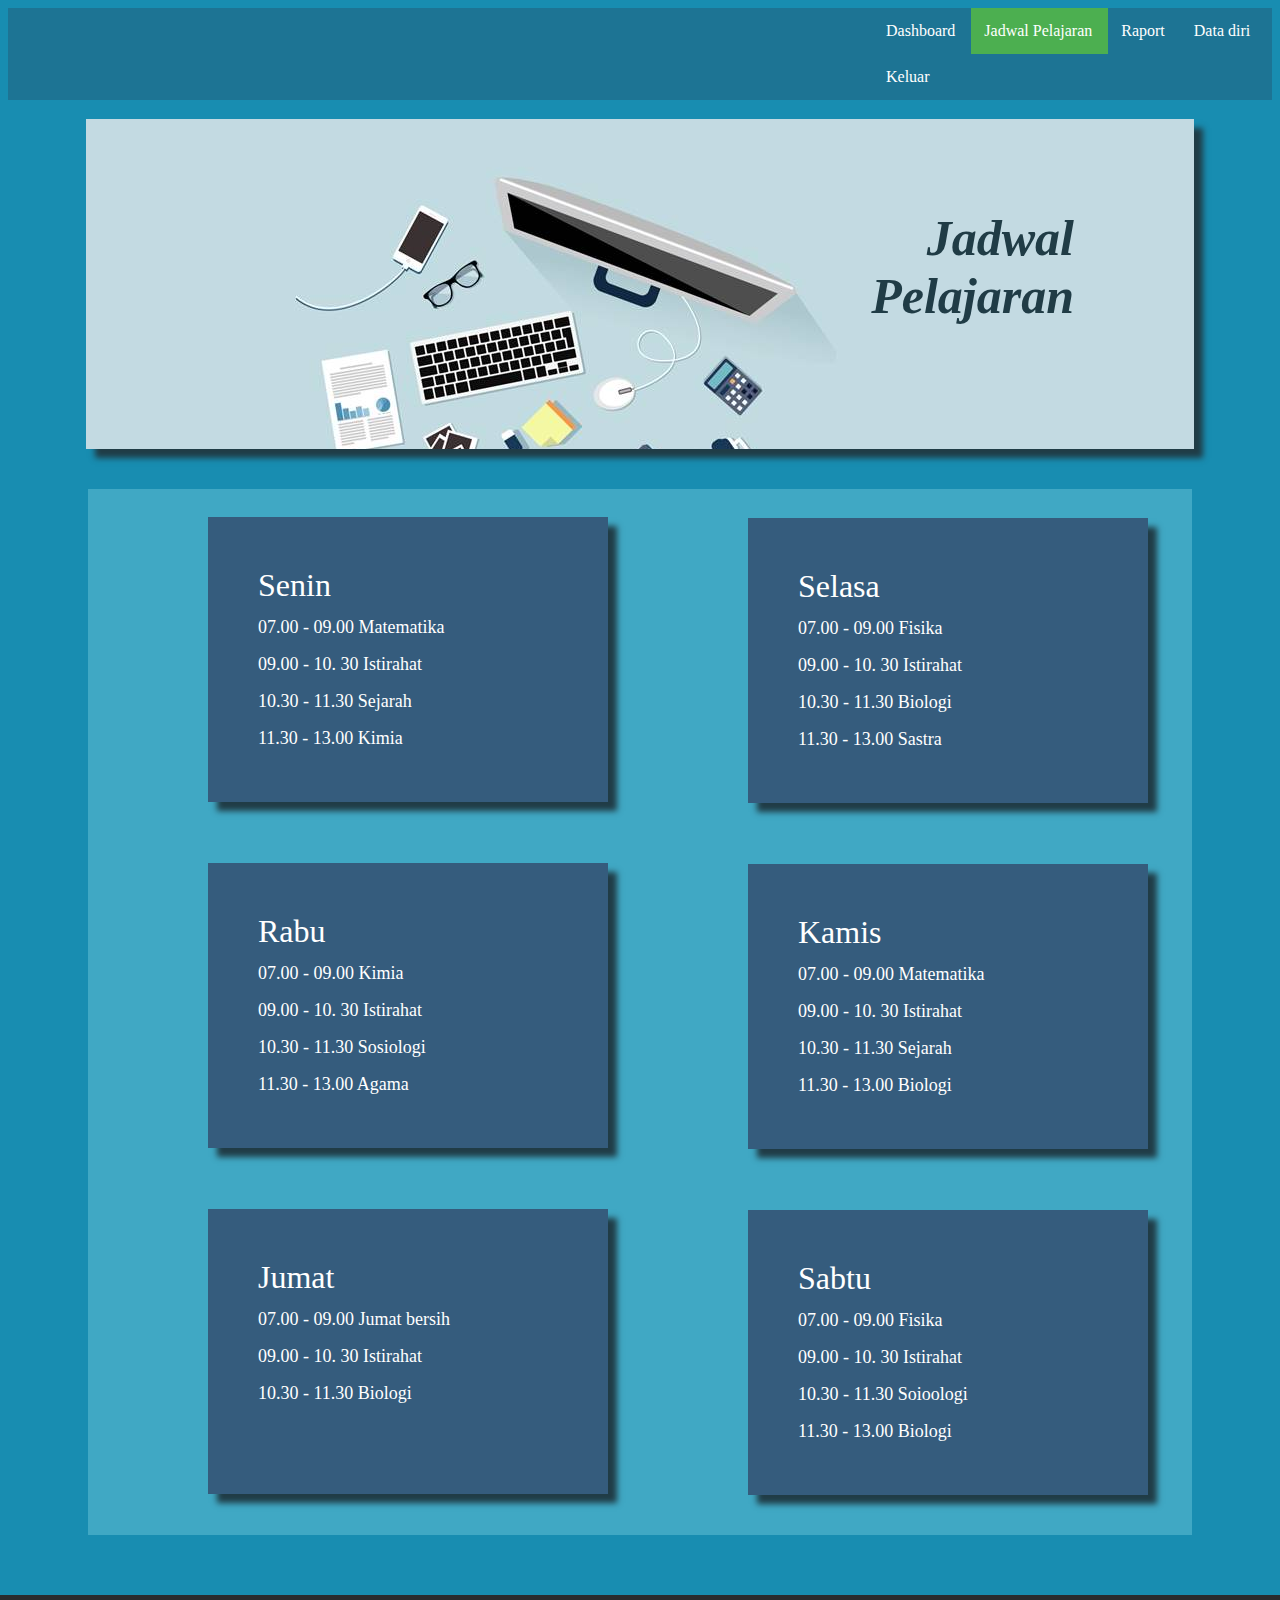
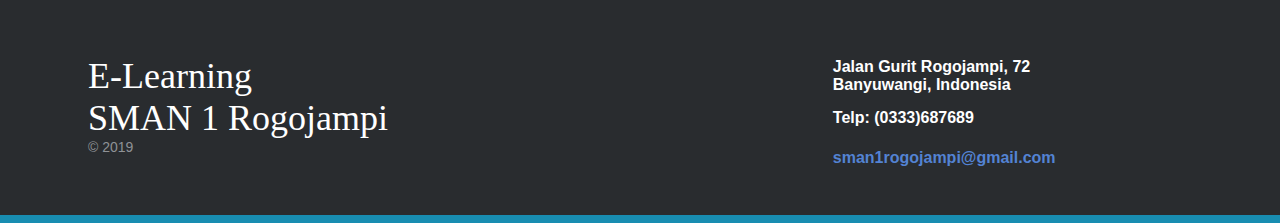
<file: jadwalpelajaran.html>
<!DOCTYPE html>
<html>

<head>
<link rel="stylesheet" href="jadwalpelajaran.css">
</head>

  <body>

    <ul>
      <li role="presentation"><a href="dashboard.html">Dashboard</a></li>
      <li class="active" role="presentation"><a href="jadwalpelajaran.html">Jadwal Pelajaran</a></li>
      <li role="presentation"><a href="Rapot.html">Raport</a></li>
      <li role="presentation"><a href="datadiri.html">Data diri</a></li>
      <li role="presentation"><a href="start.html">Keluar</a></li>
    </ul>

  </body>


  <div class="jumbotron">
      <h1> <strong> <i> Jadwal <br> Pelajaran </i> </strong></h1>
  </div>




    <div class="container">
        <div class="page-header">
<br>

      <div class="jadwalsenin">
        <font size="6px" color= "white"</font>
        Senin
        <br>
        <font size="4px" color= "white"</font>
        07.00 - 09.00 Matematika
        <br>
        09.00 - 10. 30 Istirahat
        <br>
        10.30 - 11.30 Sejarah
        <br>
        11.30 - 13.00 Kimia</div>

      <div class="jadwalselasa">
        <font size="6px" color= "white"</font>
        Selasa
        <br>
        <font size="4px" color= "white"</font>
        07.00 - 09.00 Fisika
        <br>
        09.00 - 10. 30 Istirahat
        <br>
        10.30 - 11.30 Biologi
        <br>
        11.30 - 13.00 Sastra
        </div>

      <div class="jadwalrabu">
        <font size="6px" color= "white"</font>
        Rabu
        <br>
        <font size="4px" color= "white"</font>
        07.00 - 09.00 Kimia
        <br>
        09.00 - 10. 30 Istirahat
        <br>
        10.30 - 11.30 Sosiologi
        <br>
        11.30 - 13.00 Agama
      </div>

      <div class="jadwalkamis">
        <font size="6px" color= "white"</font>
        Kamis
        <br>
        <font size="4px" color= "white"</font>
        07.00 - 09.00 Matematika
        <br>
        09.00 - 10. 30 Istirahat
        <br>
        10.30 - 11.30 Sejarah
        <br>
        11.30 - 13.00 Biologi
      </div>

      <div class="jadwaljumat">
        <font size="6px" color= "white"</font>
        Jumat
        <br>
        <font size="4px" color= "white"</font>
        07.00 - 09.00 Jumat bersih
        <br>
        09.00 - 10. 30 Istirahat
        <br>
        10.30 - 11.30 Biologi
        <br>
        <br>
      </div>

      <div class="jadwalsabtu">
        <font size="6px" color= "white"</font>
        Sabtu
        <br>
        <font size="4px" color= "white"</font>
        07.00 - 09.00 Fisika
        <br>
        09.00 - 10. 30 Istirahat
        <br>
        10.30 - 11.30 Soioologi
        <br>
        11.30 - 13.00 Biologi
      </div>

          </div>
      </div>

      <footer class="footer-distributed">

      <div class="footer-left">

      <h3>E-Learning <br> SMAN 1 Rogojampi</h3>


      <p class="footer-company-name"> &copy; 2019</p>
      </div>

      <div class="footer-center">
        <div>
        <i class="fa fa-map-marker"></i>
        <p>Jalan Gurit Rogojampi, 72 <br> Banyuwangi, Indonesia</p>
        </div>

      <div>
      <i class="fa fa-phone"></i>
      <p>Telp: (0333)687689</p>
      </div>

      <div>
      <i class="fa fa-envelope"></i>
      <p><a href="sman1rogojampi@gmail.com">sman1rogojampi@gmail.com</a></p>
      </div>
    </div>

      </footer>

</html>
</file>
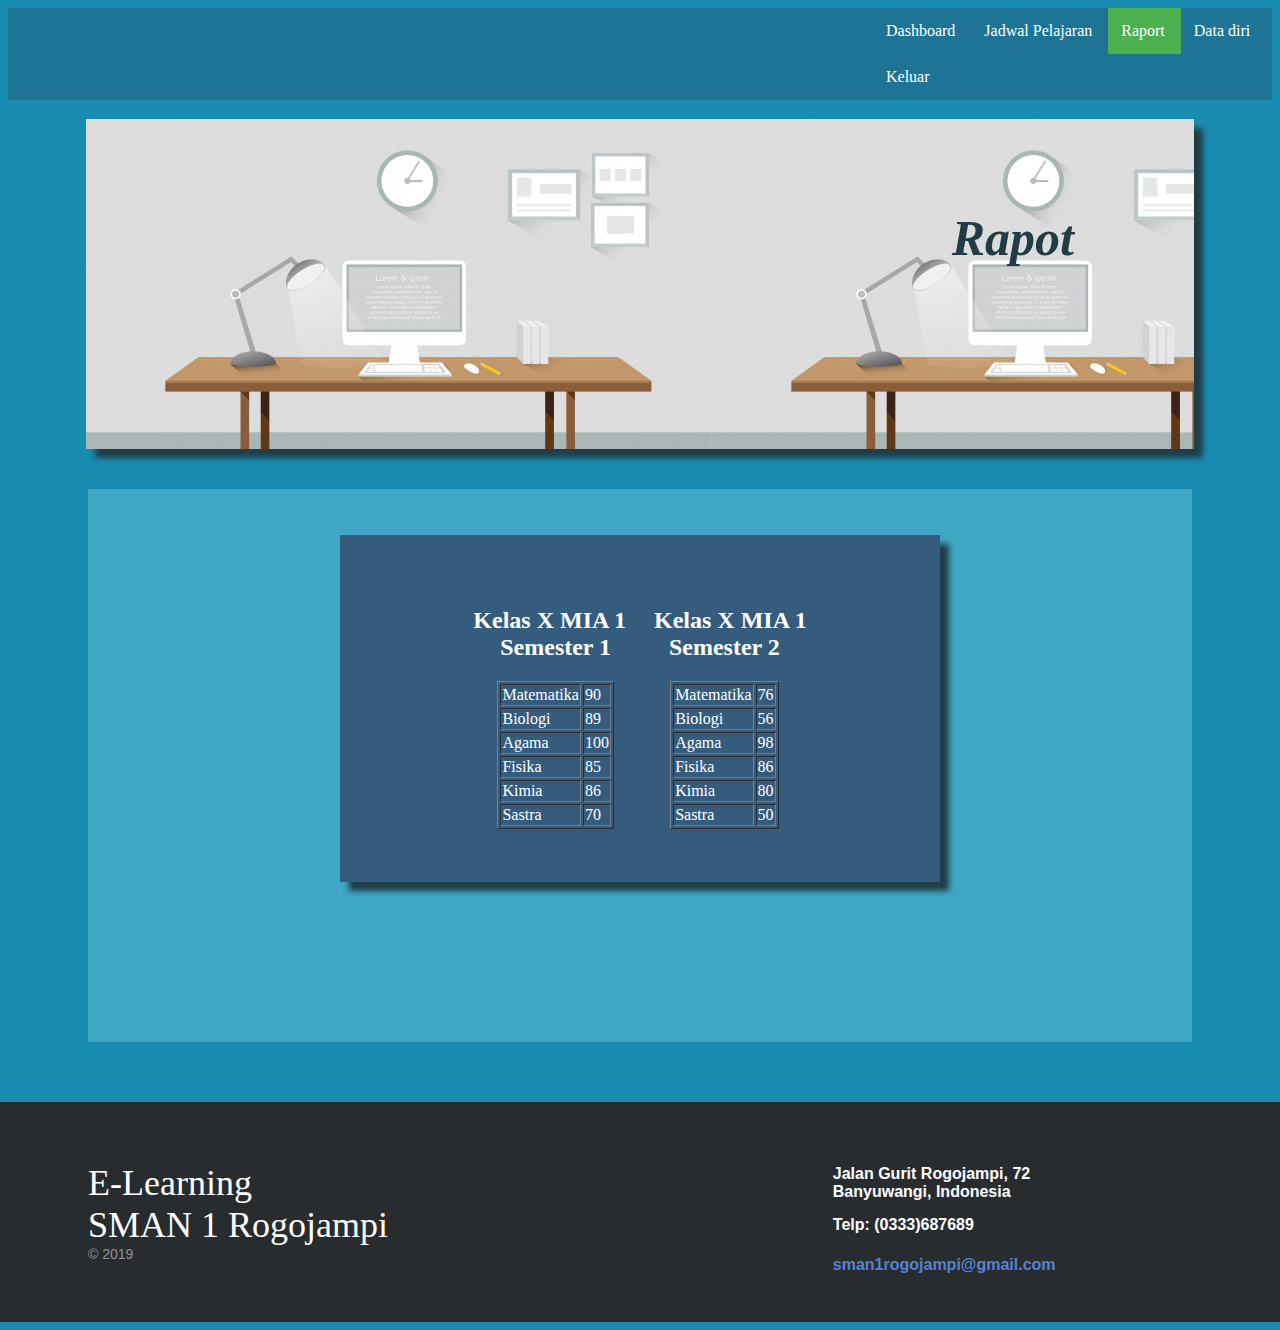
<file: rapot.html>
<!DOCTYPE html>
<html>

<head>
    <title>E-Learning</title>
    <link rel="stylesheet" type="text/css" href="rapot.css">

</head>

  <body>

    <ul>
      <li role="presentation"><a href="dashboard.html">Dashboard</a></li>
      <li role="presentation"><a href="jadwalpelajaran.html">Jadwal Pelajaran</a></li>
      <li class="active" role="presentation"><a href="rapot.html">Raport</a></li>
      <li role="presentation"><a href="datadiri.html">Data diri</a></li>
      <li role="presentation"><a href="start.html">Keluar</a></li>
    </ul>

  </body>


  <div class="jumbotron">
      <h1> <strong> <i> Rapot </i> </strong></h1>
  </div>


    <div class="container">
        <div class="page-header">
          <br><br><center>
          <div class="biru">
            <table>
              <tr>
    <td>
                  <div class="tabelcontainer"><center>
                    <h2>Kelas X MIA 1 &nbsp; <br> Semester 1</h2>
                    <table class="tabel" border="1px">
                      <tr>
                        <td>Matematika</td>
                        <td>90</td>
                      </tr>
                      <tr>
                        <td>Biologi</td>
                        <td>89</td>
                      </tr>
                      <tr>
                        <td>Agama</td>
                        <td>100</td>
                      </tr>
                      <tr>
                        <td>Fisika</td>
                        <td>85</td>
                      </tr>
                      <tr>
                        <td>Kimia</td>
                        <td>86</td>
                        </tr>
                      <tr>
                        <td>Sastra</td>
                        <td>70</td>
                      </tr>
                    </table></center>
                  </div>
                </td>

                <td>
                  <div class="tabelcontainer"><center>
                    <h2> &nbsp; Kelas X MIA 1 <br> Semester 2</h2>
                    <table class="tabel" border="1px">
                      <tr>
                        <td>Matematika</td>
                        <td>76</td>
                      </tr>
                      <tr>
                        <td>Biologi</td>
                        <td>56</td>
                      </tr>
                      <tr>
                        <td>Agama</td>
                        <td> 98</td>
                      </tr>
                      <tr>
                        <td>Fisika</td>
                        <td> 86</td>
                      </tr>
                      <tr>
                        <td>Kimia</td>
                        <td> 80</td>
                        </tr>
                      <tr>
                        <td>Sastra</td>
                        <td> 50</td>
                      </tr>
                    </table>
                  </div>
                </td></tr>
                </center>

              </table>

                  </div></center>


          </div>
      </div>

      <footer class="footer-distributed">

      <div class="footer-left">

      <h3>E-Learning <br> SMAN 1 Rogojampi</h3>


      <p class="footer-company-name"> &copy; 2019</p>
      </div>

      <div class="footer-center">
        <div>
        <i class="fa fa-map-marker"></i>
        <p>Jalan Gurit Rogojampi, 72 <br> Banyuwangi, Indonesia</p>
        </div>

      <div>
      <i class="fa fa-phone"></i>
      <p>Telp: (0333)687689</p>
      </div>

      <div>
      <i class="fa fa-envelope"></i>
      <p><a href="sman1rogojampi@gmail.com">sman1rogojampi@gmail.com</a></p>
      </div>
    </div>

      </footer>

</html>
</file>
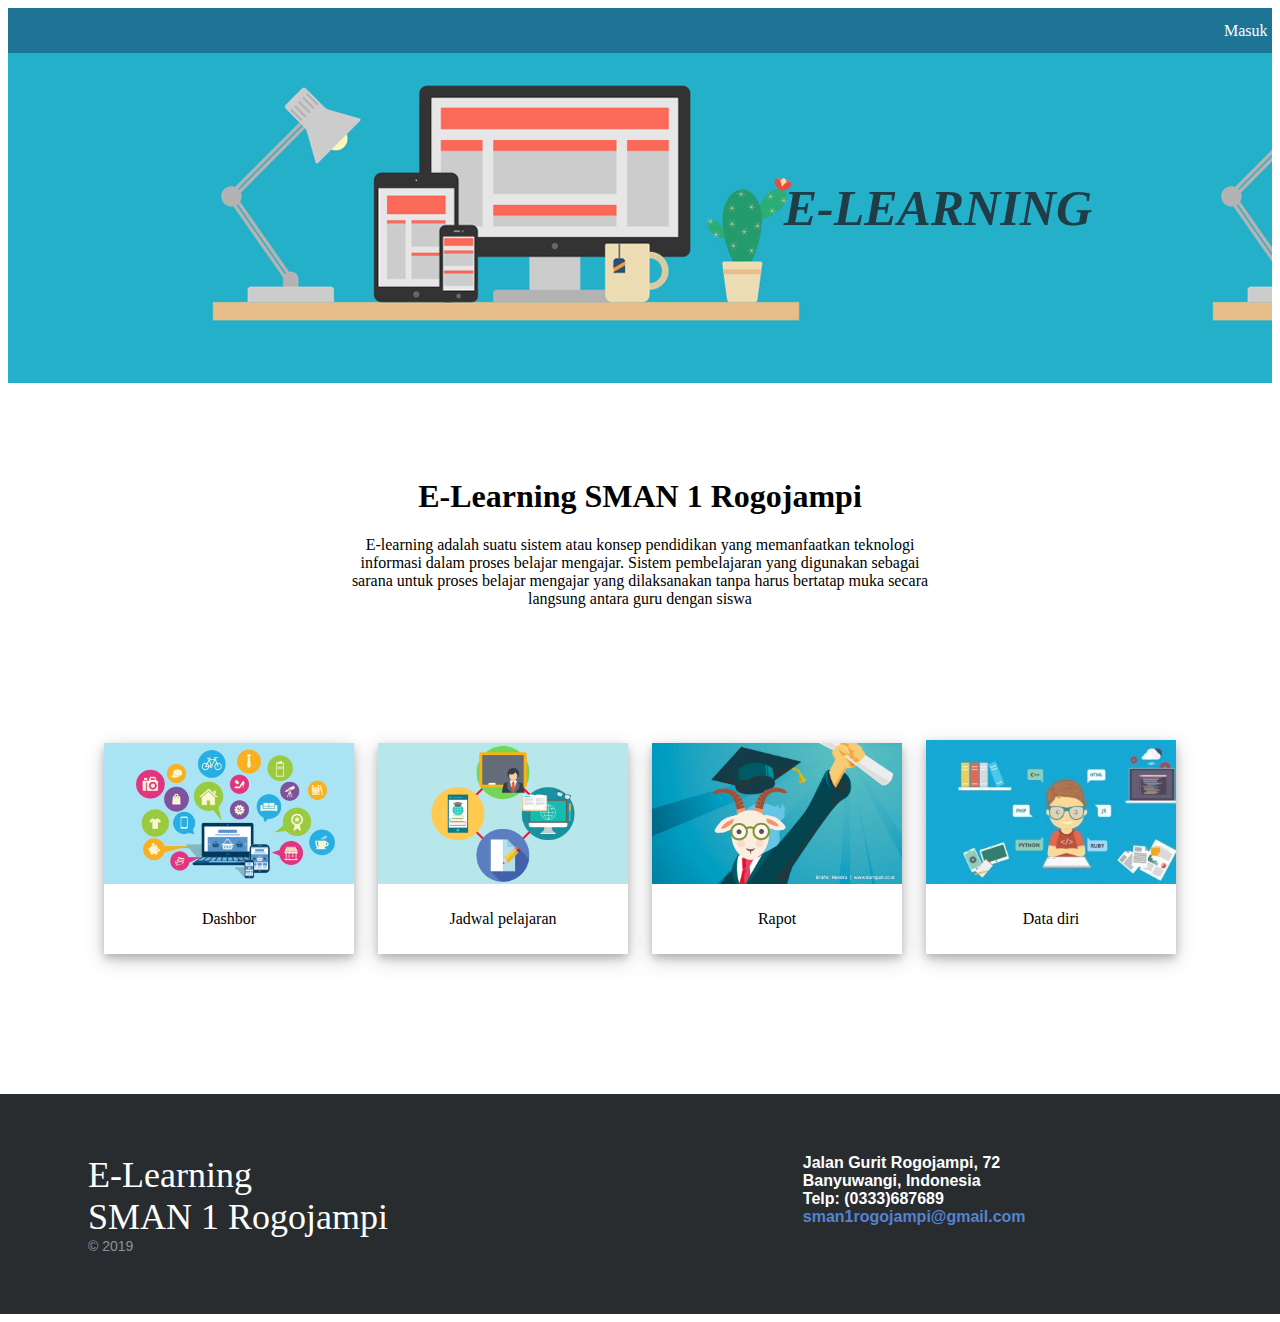
<file: start.html>
<!DOCTYPE >
<html>
<head>
<style>
ul {
  list-style-type: none;
  margin: 0;
  padding-left:1200px;
  margin-bottom: 0;
  overflow: hidden;
  background-color: #1d7494;
}

li {
  float: left;
}

li a {
  display: block;
  color: white;
  text-align: right;
  padding: 14px 16px;
  text-decoration: none;
}


li a:hover:not(.active) {
  background-color: #216583;
}

.active {
  background-color: #4CAF50;
}

</style>
</head>

<style>
.jumbotron {
           background-image: url(pm.jpg);
           margin-top:-35px;
           margin-left: 0px;
           margin-right:0px;
           height: 330px;
       }
.jumbotron h1{
          position: relative;
          top: 126px;
          right: 180px;
          color:#203c46;
          text-align: right;
          font-family: 'Segoe UI';
          font-size: 50px;
}
.konten{
  width: 600px;
  margin: auto;
}
.judul-konten{
  text-align: center;
}
.isi{
  text-align: center;
  margin-bottom: 80px;
}
.daftar-konten{
  /* margin-top: 400px; */
  width: 1072px;
  /* border: 2px solid black; */
  margin: auto;
}
div.polaroid {
  display: inline-block;
  margin-right: 20px;
  width: 250px;
  box-shadow: 0 4px 8px 0 rgba(0, 0, 0, 0.2), 0 6px 20px 0 rgba(0, 0, 0, 0.19);
  text-align: center;
}

div.polaroid2  {
  display: inline-block;
  width: 250px;
  box-shadow: 0 4px 8px 0 rgba(0, 0, 0, 0.2), 0 6px 20px 0 rgba(0, 0, 0, 0.19);
  text-align: center;
}

div.container {
  padding: 10px;
}


footer{
  position: re;
  bottom: 0;

}
.footer-distributed{
  background-color: #292c2f;
  width: 87%;
  text-align: left;
  font: bold 16px sans-serif;
  padding: 60px 100px;
  margin-top: 140px;
  margin-left: -20px;
}

.footer-distributed .footer-left,
.footer-distributed .footer-center{
  display: inline-block;
  vertical-align: top;
}

.footer-distributed .footer-left{
  width: 40%;
}

.footer-distributed h3{
  color:  #ffffff;
  font: normal 36px 'Cookie', cursive;
  margin: 0;
}

.footer-distributed .footer-company-name{
  color:  #8f9296;
  font-size: 14px;
  font-weight: normal;
  margin: 0;
}


 .footer-distributed .footer-center{
  width: 35%;
  float: right;
}

/* .footer-distributed .footer-center i{
  background-color:  #33383b;
  color: #ffffff;
  font-size: 25px;
  width: 38px;
  height: 38px;
  border-radius: 50%;
  text-align: center;
  line-height: 42px;
  margin: 10px 15px;
  vertical-align: middle;
} */

.footer-distributed .footer-center p{
  display: inline-block;
  color: #ffffff;
  vertical-align: middle;
  margin:0;
}

.footer-distributed .footer-center p span{
  display:block;
  font-weight: normal;
  font-size:14px;
  line-height:2;
}

.footer-distributed .footer-center p a{
  color:  #5383d3;
  text-decoration: none;;
}

</style>

<body>
  <ul>
    <li role="presentation"><a href=index.html>Masuk</a></li>
  </ul>

  <div class="jumbotron">
      <h1> <strong> <i> E-LEARNING </i> </strong></h1>
  </div>

  <div class="konten">
    <h1 class="judul-konten"> <br><Br>E-Learning SMAN 1 Rogojampi </h1>
    <div class="isi">
      <p>E-learning adalah suatu sistem atau konsep pendidikan yang memanfaatkan teknologi
informasi dalam proses belajar mengajar. Sistem pembelajaran yang digunakan sebagai sarana untuk proses belajar mengajar
yang dilaksanakan tanpa harus bertatap muka secara langsung antara guru dengan
siswa </p> <br><br>
    </div>
  </div>

    <div class="daftar-konten">
    <div class="polaroid">
      <img class="gambar-inline" src="dashbor.jpg" alt="Norway" style="width:100%">
      <div class="container">
        <p>Dashbor</p>
      </div>
    </div>

    <div class="polaroid">
      <img class="gambar-inline" src="jadwal.png" alt="Norway" style="width:100%">
      <div class="container">
        <p>Jadwal pelajaran</p>
      </div>
    </div>
    <div class="polaroid">
      <img class="gambar-inline" src="rapot2.jpg" alt="Norway" style="width:100%">
      <div class="container">
        <p>Rapot</p>
      </div>
    </div>
    <div class="polaroid2">
      <img class="gambar-inline" src="datadiri.jpg" alt="Norway" style="width:100%">
      <div class="container">
        <p>Data diri</p>
      </div>
    </div>
  </div>

  <footer class="footer-distributed">

  <div class="footer-left">

  <h3>E-Learning <br> SMAN 1 Rogojampi</h3>


  <p class="footer-company-name"> &copy; 2019</p>
  </div>

  <div class="footer-center">
    <div>
    <i class="fa fa-map-marker"></i>
    <p>Jalan Gurit Rogojampi, 72 <br> Banyuwangi, Indonesia</p>
    </div>

  <div>
  <i class="fa fa-phone"></i>
  <p>Telp: (0333)687689</p>
  </div>

  <div>
  <i class="fa fa-envelope"></i>
  <p><a href="sman1rogojampi@gmail.com">sman1rogojampi@gmail.com</a></p>
  </div>
  </div>

  </footer>

</body>

</html>
</file>
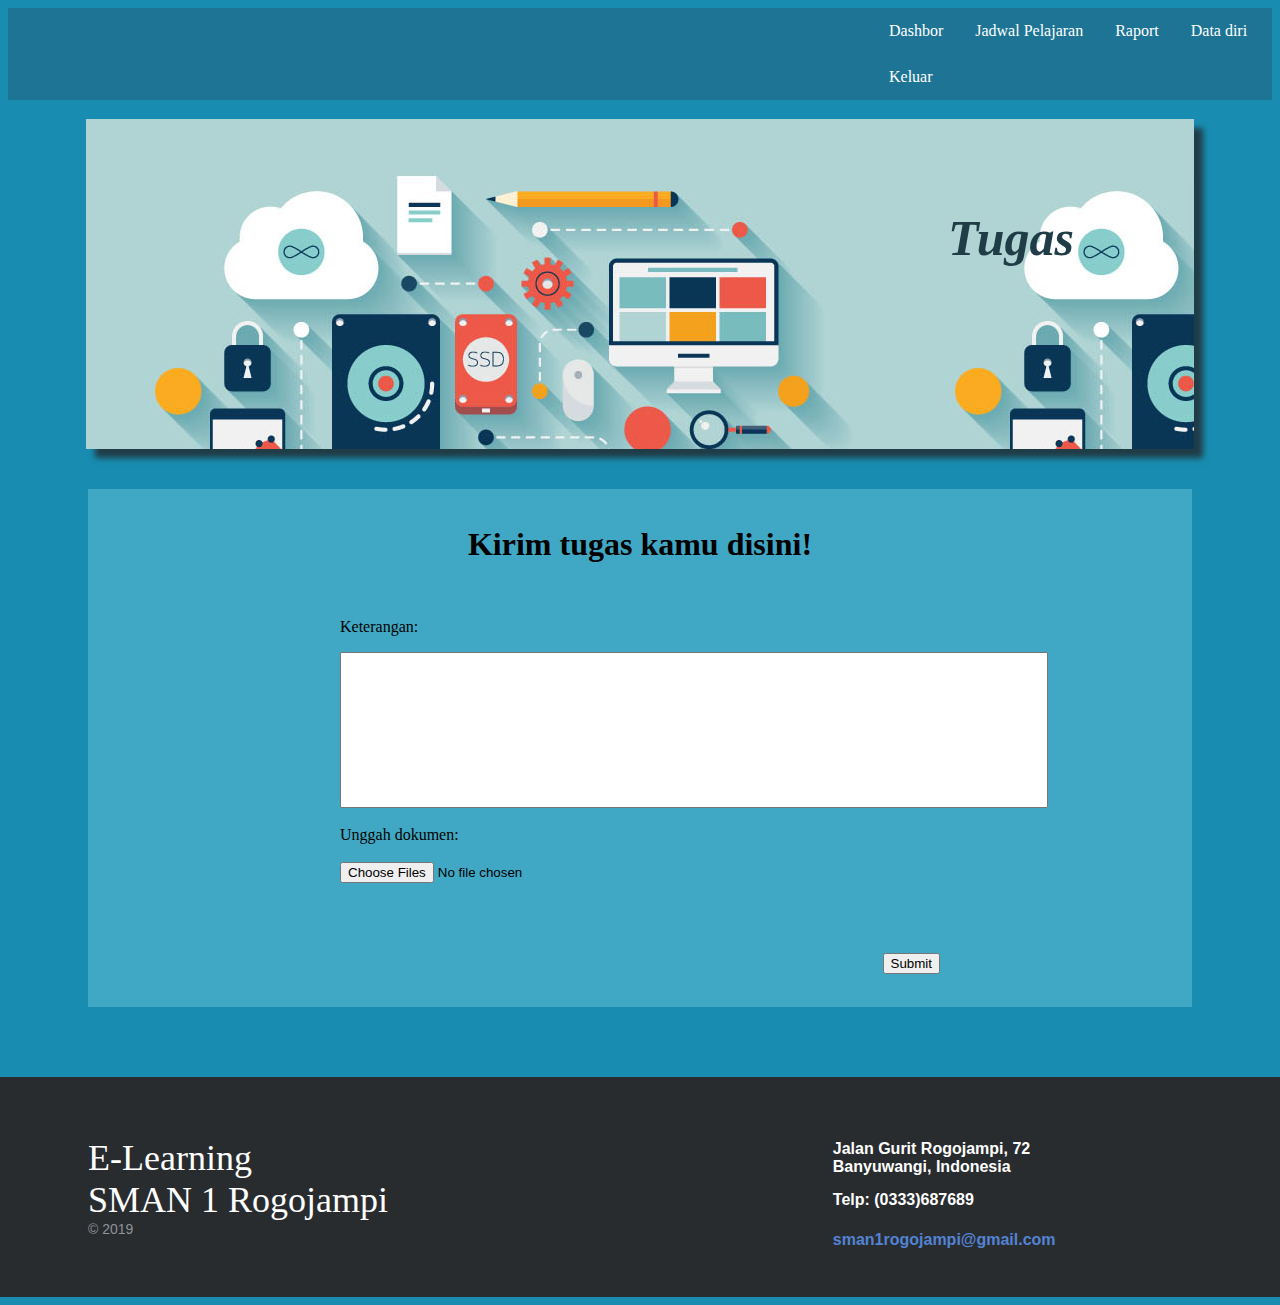
<file: tugas.html>
<!DOCTYPE html>
<html>

<style>
body{
  background-color: #188db1;
}

.tabel1{
  margin-left: 550px;
}
</style>

<body>
  <head>
  <style>
  ul {
    list-style-type: none;
    margin: 0;
    padding-left:865px;
    margin-bottom: 0;
    overflow: hidden;
    background-color: #1d7494;

  }

  li {
    float: left;
  }

  li a {
    display: block;
    color: white;
    text-align: right;
    padding: 14px 16px;
    text-decoration: none;
  }


  li a:hover:not(.active) {
    background-color: #216583;
  }

  .active {
    background-color: #4CAF50;

}
</style>
  </head>
</body>

<style>

       .jumbotron {
                  background-image: url(1.jpg);
                  box-shadow: 9px 9px 6px #203c46;
                  margin-top:-15px;
                  margin-left: 78px;
                  margin-right:78px;
                  height: 330px;
              }
       .jumbotron h1{
                 position: relative;
                 top: 90px;
                 right: 120px;
                 color:#203c46;
                 text-align: right;
                 font-family: 'Segoe UI';
                 font-size: 50px;
       }

       .container{
         background-color: #40a8c4;
         margin-top: 40px;
         margin-left: 80px;
         margin-right: 80px;
       }
       .konten{
         width: 600px;
         margin: auto;
       }
       .judul-konten{
         text-align: center;
       }

       footer{
         position: re;
         bottom: 0;

       }
       .footer-distributed{
         background-color: #292c2f;
         width: 87%;
         text-align: left;
         font: bold 16px sans-serif;
         padding: 60px 100px;
         margin-top: 70px;
         margin-left: -20px;
       }

       .footer-distributed .footer-left,
       .footer-distributed .footer-center{
         display: inline-block;
         vertical-align: top;
       }

       .footer-distributed .footer-left{
         width: 40%;
       }

       .footer-distributed h3{
         color:  #ffffff;
         font: normal 36px 'Cookie', cursive;
         margin: 0;
       }

       .footer-distributed .footer-company-name{
         color:  #8f9296;
         font-size: 14px;
         font-weight: normal;
         margin: 0;
       }


       .footer-distributed .footer-center{
         width: 35%;
         float: right;
       }

       .footer-distributed .footer-center i{
         background-color:  #33383b;
         color: #ffffff;
         font-size: 25px;
         width: 38px;
         height: 38px;
         border-radius: 50%;
         text-align: center;
         line-height: 42px;
         margin: 10px 15px;
         vertical-align: middle;
       }

       .footer-distributed .footer-center i.fa-envelope{
         font-size: 17px;
         line-height: 38px;
       }

       .footer-distributed .footer-center p{
         display: inline-block;
         color: #ffffff;
         vertical-align: middle;
         margin:0;
       }

       .footer-distributed .footer-center p span{
         display:block;
         font-weight: normal;
         font-size:14px;
         line-height:2;
       }

       .footer-distributed .footer-center p a{
         color:  #5383d3;
         text-decoration: none;;
       }

.tombol{
  margin-left: 550px;
  height: 30px;
  width: 20%;
}
</style>

  <ul>
    <li role="presentation"><a href="dashbor.html">Dashbor</a></li>
    <li role="presentation"><a href="jadwalpelajaran.html">Jadwal Pelajaran</a></li>
    <li role="presentation"><a href="Rapot.html">Raport</a></li>
    <li role="presentation"><a href="Datadiri.html">Data diri</a></li>
    <li role="presentation"><a href="start.html">Keluar</a></li>
  </ul>

  <body>
  <div class="jumbotron">
      <h1> <strong> <i> Tugas </i> </strong></h1>
  </div>

  <div class="container">
      <div class="page-header">

        <div class="konten">
          <h1 class="judul-konten"> <br> Kirim tugas kamu disini! </h1>
          <br>  <p>Keterangan:</p>
  <form action="/action_page.php">
    <div class="form-group">
      <div class="form2">
    <input type="text" name="message" style="width:700px; height:150px;" required></input>
  </div>
    <br>
    <div class="form2"> 
   Unggah dokumen: <br> <br> <input type="file" id="myFile" multiple size="50" onchange="myFunction()">  
   <p id="hasil"></p><br><br><br>
   <div class="form2 btn">
      <button type="submit" style="float: right;">Submit</button>
  </div> <br><br><br>
  </div>
</div>
  </form>
  <script>
    function myFunction(){
      var x = document.getElementById("myFile");
      var txt = "";
      if ('files' in x) {
        if (x.files.length == 0) {
          txt = "Select one or more files.";
        } else {
          for (var i = 0; i < x.files.length; i++) {
            var file = x.files[i];
            var output = file.name.split('.');
            if(output[1] === "pdf"){
                txt += '<img src="pdf.jpg" alt="Smiley face" height="42" width="42"><br>';
            }else if(output[1] === "docx" || output[1]==="doc"){
                txt += '<img src="doc.png" alt="Smiley face" height="42" width="42"><br>';
            }else if(output[1] === "css"){
                txt += '<img src="css.png" alt="Smiley face" height="42" width="42"><br>';
            }else if(output[1] === "html"){
                txt += '<img src="html.png" alt="Smiley face" height="42" width="42"><br>';
            }
            if ('name' in file) {
              txt +=  file.name + "<br>";
            }
            if ('size' in file) {
              txt +=  file.size + " bytes <br>";
            }
          }
        }
      } 
      else {
        if (x.value == "") {
          txt += "Select one or more files.";
        } else {
          txt += "The files property is not supported by your browser!";
          txt  += "<br>The path of the selected file: " + x.value; 
        }
      }
      document.getElementById("hasil").innerHTML = txt;
    }
    </script>
</div>
</div>
</div>

<footer class="footer-distributed">

  <div class="footer-left">
  <h3>E-Learning <br> SMAN 1 Rogojampi</h3>
  <p class="footer-company-name"> &copy; 2019</p>
  </div>

  <div class="footer-center">
  <div>
  <i class="fa fa-map-marker"></i>
  <p>Jalan Gurit Rogojampi, 72 <br> Banyuwangi, Indonesia</p>
  </div>

    <div>
    <i class="fa fa-phone"></i>
    <p>Telp: (0333)687689</p>
    </div>

    <div>
    <i class="fa fa-envelope"></i>
    <p><a href="sman1rogojampi@gmail.com">sman1rogojampi@gmail.com</a></p>
    </div>
    </div>

</footer>
</body>
</html>
</file>
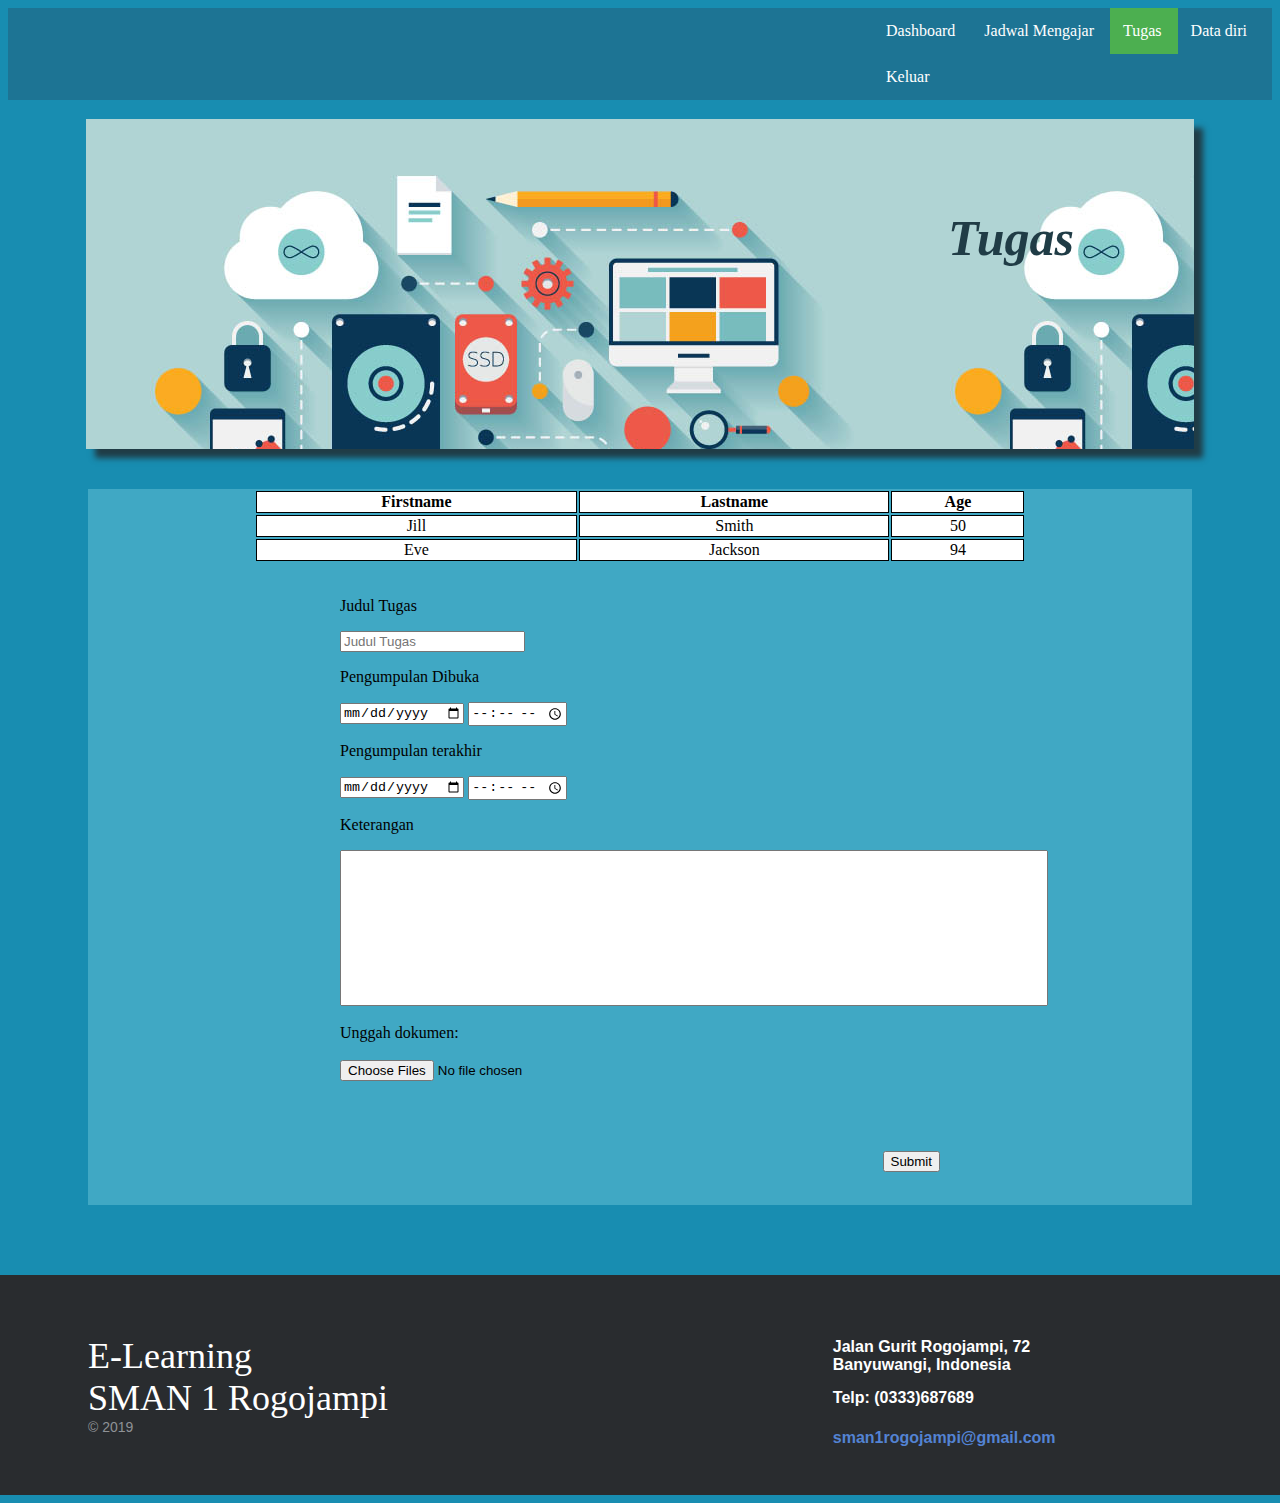
<file: tugasGuru.html>
<!DOCTYPE html>
<html>

<head>
    <title>E-Learning-Tugas</title>
    <link rel="stylesheet" type="text/css" href="tugasguru.css">
</head>

<body>
<ul>
    <li role="presentation"><a href="dashboardguru.html">Dashboard</a></li>
    <li role="presentation"><a href="jadwalMengajar.html">Jadwal Mengajar</a></li>
    <li class="active" role="presentation"><a href="tugasGuru.html">Tugas</a></li>
    <li role="presentation"><a href="datadiriguru.html">Data diri</a></li>
    <li role="presentation"><a href=start.html>Keluar</a></li>
</ul>


    <div class="jumbotron">
        <h1> <strong> <i> Tugas </i> </strong></h1>
    </div>

    <div class="container">
        <div class="page-header">
            <table style="width:70%;margin: auto;">
                <tr>
                    <th>Firstname</th>
                    <th>Lastname</th>
                    <th>Age</th>
                </tr>
                <tr>
                    <td>Jill</td>
                    <td>Smith</td>
                    <td>50</td>
                </tr>
                <tr>
                    <td>Eve</td>
                    <td>Jackson</td>
                    <td>94</td>
                </tr>
            </table>
            <div class="konten">
                <br>
                <form action="/action_page.php">
                    <div class="form-group">
                        <div class="form2">
                            <p>Judul Tugas</p>
                            <input type="text" placeholder="Judul Tugas"" required></input>
                            <p>Pengumpulan Dibuka</p>
                            <input type="date" placeholder="Pengumpulan dibuka"" required></input> <input type="time"
                                placeholder="Pengumpulan dibuka"" required></input>
                            <p>Pengumpulan terakhir</p>
                            <input type="date" placeholder="Pengumpulan dibuka"" required></input> <input type="time"
                                placeholder="Pengumpulan terakhir"" required></input>
                            <p>Keterangan</p>
                            <input type="text" class="ket" name="message" style="width:700px; height:150px;" required></input>
                            <br>

                        </div>
                        <br>
                        <div class="form2">
                            Unggah dokumen: <br> <br> <input type="file" id="myFile" multiple size="50"
                                onchange="myFunction()">
                            <p id="hasil"></p><br><br><br>
                            <div class="form2 btn">
                                <button type="submit" style="float: right;">Submit</button>
                            </div> <br><br><br>
                        </div>
                    </div>
                </form>
                <script>
                    function myFunction() {
                        var x = document.getElementById("myFile");
                        var txt = "";
                        if ('files' in x) {
                            if (x.files.length == 0) {
                                txt = "Select one or more files.";
                            } else {
                                for (var i = 0; i < x.files.length; i++) {
                                    var file = x.files[i];
                                    var output = file.name.split('.');
                                    if (output[1] === "pdf") {
                                        txt += '<img src="pdf.jpg" alt="Smiley face" height="42" width="42"><br>';
                                    } else if (output[1] === "docx" || output[1] === "doc") {
                                        txt += '<img src="doc.png" alt="Smiley face" height="42" width="42"><br>';
                                    } else if (output[1] === "css") {
                                        txt += '<img src="css.png" alt="Smiley face" height="42" width="42"><br>';
                                    } else if (output[1] === "html") {
                                        txt += '<img src="html.png" alt="Smiley face" height="42" width="42"><br>';
                                    }
                                    if ('name' in file) {
                                        txt += file.name + "<br>";
                                    }
                                    if ('size' in file) {
                                        txt += file.size + " bytes <br>";
                                    }
                                }
                            }
                        } else {
                            if (x.value == "") {
                                txt += "Select one or more files.";
                            } else {
                                txt += "The files property is not supported by your browser!";
                                txt += "<br>The path of the selected file: " + x.value;
                            }
                        }
                        document.getElementById("hasil").innerHTML = txt;
                    }
                </script>
            </div>
        </div>
    </div>

    <footer class="footer-distributed">

        <div class="footer-left">
            <h3>E-Learning <br> SMAN 1 Rogojampi</h3>
            <p class="footer-company-name"> &copy; 2019</p>
        </div>

        <div class="footer-center">
            <div>
                <i class="fa fa-map-marker"></i>
                <p>Jalan Gurit Rogojampi, 72 <br> Banyuwangi, Indonesia</p>
            </div>

            <div>
                <i class="fa fa-phone"></i>
                <p>Telp: (0333)687689</p>
            </div>

            <div>
                <i class="fa fa-envelope"></i>
                <p><a href="sman1rogojampi@gmail.com">sman1rogojampi@gmail.com</a></p>
            </div>
        </div>

    </footer>
</body>

</html>
</file>
<file: form.css>
.navbar {
	overflow: hidden;
	background-color: #248EA9;
	position: fixed; /* Set the navbar to fixed position */
	top: 0; /* Position the navbar at the top of the page */
	width: 100%; /* Full width */

  }

  /* Links inside the navbar */
  .navbar h2 {
	float: left;
	display: block;
	color: #f2f2f2;
	text-align: center;
	padding: 10px 12px;
	text-decoration: none;
	margin-right: 20px;
  }
  .navbar a {
	float: right;
	display: block;
	color: #f2f2f2;
	text-align: center;
	padding: 10px 12px;
	text-decoration: none;
	margin-right: 20px;
	margin-top: 30px;
  }

  /* Change background on mouse-over */
  .navbar a:hover {
	background: #ddd;
  }

  .head-c>h1{
	  font-family: Lato;
	margin-top: 200px;
	margin-left: 40px;
	color: #f2f2f2;

  }
  #daftar{
	display: inline-block;
	width: 35%;
	margin-top: 30px;
	margin-left: 40px;
}

#daftar>input{
	display: inline-block;
	padding: 11px;
	box-sizing: border-box;
	border-radius: 11px;
	border: 1px solid #bdc7d8;
	width: 100%;
}
#daftar>input{
	margin-bottom: 10px;
}

.syarat button{
	font-size: 19px;
	font-family: 'Freight Sans Bold', Helvetica, Arial, sans-serif !important;
	font-weight: bold !important;
	letter-spacing: normal;
	text-rendering: optimizelegibility;
	min-width: 194px;
	padding: 8px 20px;
	text-align: center;
	background: linear-gradient(#272857, #2E406B);
	background-color: #419ac4;
	box-shadow: inset 0 1px 1px #5F8CD0;
	border-color: #419ac4 #419ac4 #419ac4;
	border: none;
	color: white;
	margin-top: 19px;
	border: 1px solid;
	border-radius: 5px;
	color: #fff;
	cursor: pointer;
	display: inline-block;
	letter-spacing: 1px;
	position: relative;
	text-shadow: 0 1px 2px rgba(0,0,0,.5);
}
.syarat button:hover{
	background: linear-gradient(#5F8CD0, #5F8CD0);
	cursor: pointer;
}
.syarat a{
	color: white;
}

.right-fb{
	width: 40%;
	display: inline-block;

}
#daftar{
	display: inline-block;
	width: 50%;
	margin-top: 22px;
}
.grup-form{
	width: 50%;
	display: inline-block;
	position: relative;
}
.grup-form input{
	width: 49.5%;
	display: inline-block;
	padding: 11px 10px;
	box-sizing: border-box;
	border-radius: 5px;
	border: 1px solid #bdc7d8;
}
.grup-form input:nth-child(2){
	float: right;
}
#daftar>input{
	display: inline-block;
	padding: 11px 10px;
	box-sizing: border-box;
	border-radius: 5px;
	border: 1px solid #bdc7d8;
	width: 50%;
	margin-top: 10px;
}
.pilih-tgl h3{
	font-family: 'Freight Sans', Helvetica, Arial, sans-serif !important;
	font-size: 19px;
	font-weight: normal;
	margin-bottom: 6px;
}
.pilih-tgl{
	display: inline-block;
	width: 50%;
}
.pilih-tgl ul{
	list-style: none;
	padding-left: 0;
	margin: 0;
}
.pilih-tgl ul li{
	display: inline-block;
}
.pilih-tgl ul p{
	display: inline-block;
	font-size: 11px;
	max-width: 150px;
	vertical-align: middle;
	color: #365899;
}
.pilih-tgl ul p:hover{
	display: inline-block;
	font-size: 11px;
	max-width: 150px;
	vertical-align: middle;
	color: #365899;
	text-decoration: underline;
	cursor: pointer;
}
.pilih-tgl ul li p{
	margin: 0;
}
.pilih-tgl ul li select{
	font-size: 13px;
	height: 30px;
	padding: 5px;
}
.select-jenis ul{
	list-style: none;
	padding-left: 0;
}
.select-jenis ul li{
	display: inline-block;
	color: #1d2129;
	font-size: 18px;
	font-weight: normal;
	line-height: 18px;
	padding: 0 10px 0 3px;
}

#tgl{
	margin-left: 40px;
}
.syarat>.submit{
margin-left: 40px;
}

#daftar{
	margin-top: 160px;
}


		body {
				background-image: url('login.png');
				background-repeat: no-repeat;
				background-attachment: fixed;
				background-size: 100% 100%;
				font-family: Lato;
		}
</file>
<file: dashboard.css>
body{
  position: absolute;
 background-color: #188db1;
}

.tabel1{
  margin-left: 550px;
}
.jumbotron {
           background-image: url(navy.jpg);
           box-shadow: 9px 9px 6px #203c46;
           margin-top: -15px;
           margin-left: 78px;
           margin-right:78px;
           height: 330px;
       }
.jumbotron h1{
  position: relative;
  top: 90px;
  right: 120px;
  color:#203c46;
  text-align: right;
  font-family: 'Segoe UI';
  font-size: 50px;

}

ul {
  position: relative;
  list-style-type: none;
  margin: 0;
  padding-left:865px;
  margin-bottom: 10;
  overflow: hidden;
  background-color: #1d7494;

}

li {
  float: left;
}

li a {
  display: block;
  color: white;
  text-align: right;
  margin-left: -3px;
  padding: 14px 16px;
  text-decoration: none;
}


li a:hover:not(.active) {
  background-color: #216583;
}

.active {
  background-color: #4CAF50;
}

.artikel{
overflow: hidden;
margin: auto;
margin-top: 30px;
height: 300px;
width: 1200px;
/* border: 2px solid black; */
}
.artikel-konten{
width: 900px;
}
.kalimat-artikel{
width: 470px;
}
.artikel .isinya{
/* display: inline-block; */
float: left;
margin-right: 50px;
/* border:2px solid black; */
width: 500px;
height: 315px;
}
.artikel .isinya2{
float: right;
/* display: inline-block; */
/* border:2px solid black; */
width: 500px;
height: 315px;
}

.lihat-artikel{
background-color: unset;
border-radius: 6px;
padding: 10px;
}

.pelajaran{
/* border: 2px solid black; */
margin-top: 50px;
width: 600px;
}
.tombol-pelajaran1{
border-radius: 6px;
box-sizing: border-box;
/* max-width: 550px; */
padding: 20px 220px 20px;
margin-bottom: 20px;
margin-top: 60px;
/* text-align: left; */
}

.tombol-pelajaran2{
border-radius: 6px;
box-sizing: border-box;
/* max-width: 450px; */
padding: 20px 238px 20px;
margin-bottom: 20px;
}

.cf:before,
.cf:after {
  content: " "; /* 1 */
  display: table; /* 2 */
}

.cf:after {
  clear: both;
}

.cf {
  *zoom: 1;
}


footer{
position: re;
bottom: 0;

}
.footer-distributed{
background-color: #292c2f;
width: 87%;
text-align: left;
font: bold 16px sans-serif;
padding: 60px 100px;
margin-top: 60px;
margin-left: -18px;
}

.footer-distributed .footer-left,
.footer-distributed .footer-center{
display: inline-block;
vertical-align: top;
}

.footer-distributed .footer-left{
width: 40%;
}

.footer-distributed h3{
color:  #ffffff;
font: normal 36px 'Cookie', cursive;
margin: 0;
}

.footer-distributed .footer-company-name{
color:  #8f9296;
font-size: 14px;
font-weight: normal;
margin: 0;
}


.footer-distributed .footer-center{
width: 35%;
float: right;
}

/* .footer-distributed .footer-center i{
background-color:  #33383b;
color: #ffffff;
font-size: 25px;
width: 38px;
height: 38px;
border-radius: 50%;
text-align: center;
line-height: 42px;
margin: 10px 15px;
vertical-align: middle;
} */

.footer-distributed .footer-center p{
display: inline-block;
color: #ffffff;
vertical-align: middle;
margin:0;
}

.footer-distributed .footer-center p span{
display:block;
font-weight: normal;
font-size:14px;
line-height:2;
}

.footer-distributed .footer-center p a{
color:  #5383d3;
text-decoration: none;;
}

.container1{
background-color: #40a8c4;
margin-top: 40px;
margin-left: 80px;
margin-right: 80px;
}

.container2{
background-color: white;
margin-top: 40px;
margin-left: -10px;
margin-right: -10px;
}
</file>
<file: dashboardguru.css>
body {
    position: absolute;
    background-color: #188db1;
  }

  .tabel1 {
    margin-left: 550px;
  }

  .jumbotron {
    background-image: url(guru.png);
    box-shadow: 9px 9px 6px #203c46;
    margin-top: -15px;
    margin-left: 78px;
    margin-right: 78px;
    height: 330px;
  }

  .jumbotron h1 {
    position: relative;
    top: 90px;
    right: 120px;
    color: #203c46;
    text-align: right;
    font-family: 'Segoe UI';
    font-size: 50px;

  }

  ul {
    position: relative;
    list-style-type: none;
    margin: 0;
    padding-left: 865px;
    margin-bottom: 10;
    overflow: hidden;
    background-color: #1d7494;

  }

  li {
    float: left;
  }

  li a {
    display: block;
    color: white;
    text-align: right;
    margin-left: -3px;
    padding: 14px 16px;
    text-decoration: none;
  }


  li a:hover:not(.active) {
    background-color: #216583;
  }

  .active {
    background-color: #4CAF50;
  }

  .artikel {
    overflow: hidden;
    margin: auto;
    margin-top: 30px;
    height: 300px;
    width: 1200px;
    /* border: 2px solid black; */
  }

  .artikel-konten {
    width: 900px;
  }

  .kalimat-artikel {
    width: 470px;
  }

  .artikel .isinya {
    /* display: inline-block; */
    float: left;
    margin-right: 50px;
    /* border:2px solid black; */
    width: 500px;
    height: 315px;
  }

  .artikel .isinya2 {
    float: right;
    /* display: inline-block; */
    /* border:2px solid black; */
    width: 500px;
    height: 315px;
  }

  .lihat-artikel {
    background-color: unset;
    border-radius: 6px;
    padding: 10px;
  }

  .pelajaran {
    /* border: 2px solid black; */
    margin-top: 50px;
    width: 600px;
  }

  .tombol-pelajaran1 {
    border-radius: 6px;
    box-sizing: border-box;
    /* max-width: 550px; */
    padding: 20px 220px 20px;
    margin-bottom: 20px;
    margin-top: 10px;
    /* text-align: left; */
  }

  .tombol-pelajaran2 {
    border-radius: 6px;
    box-sizing: border-box;
    /* max-width: 550px; */
    padding: 20px 220px 20px;
    margin-bottom: 20px;
    margin-top: 10px;
    /* text-align: left; */
  }
  .tombol-pelajaran3 {
    border-radius: 6px;
    box-sizing: border-box;
    /* max-width: 550px; */
    padding: 20px 220px 20px;
    margin-bottom: 20px;
    margin-top: 10px;
    /* text-align: left; */
  }
  .tombol-pelajaran4 {
    border-radius: 6px;
    box-sizing: border-box;
    /* max-width: 550px; */
    padding: 20px 220px 20px;
    margin-bottom: 20px;
    margin-top: 10px;
    /* text-align: left; */
  }
  .tombol-pelajaran5 {
    border-radius: 6px;
    box-sizing: border-box;
    /* max-width: 550px; */
    padding: 20px 220px 20px;
    margin-bottom: 20px;
    margin-top: 10px;
    /* text-align: left; */
  }
  .tombol-pelajaran6 {
    border-radius: 6px;
    box-sizing: border-box;
    /* max-width: 550px; */
    padding: 20px 220px 20px;
    margin-bottom: 20px;
    margin-top: 10px;
    /* text-align: left; */
  }
  .tombol-pelajaran7 {
    border-radius: 6px;
    box-sizing: border-box;
    /* max-width: 550px; */
    padding: 20px 220px 20px;
    margin-bottom: 20px;
    margin-top: 10px;
    /* text-align: left; */
  }
  .tombol-pelajaran8 {
    border-radius: 6px;
    box-sizing: border-box;
    /* max-width: 550px; */
    padding: 20px 220px 20px;
    margin-bottom: 20px;
    margin-top: 10px;
    /* text-align: left; */
  }

  .cf:before,
  .cf:after {
    content: " ";
    /* 1 */
    display: table;
    /* 2 */
  }

  .cf:after {
    clear: both;
  }

  .cf {
    *zoom: 1;
  }


  footer {
    position: re;
    bottom: 0;

  }

  .footer-distributed {
    background-color: #292c2f;
    width: 87%;
    text-align: left;
    font: bold 16px sans-serif;
    padding: 60px 100px;
    margin-top: 60px;
    margin-left: -18px;
  }

  .footer-distributed .footer-left,
  .footer-distributed .footer-center {
    display: inline-block;
    vertical-align: top;
  }

  .footer-distributed .footer-left {
    width: 40%;
  }

  .footer-distributed h3 {
    color: #ffffff;
    font: normal 36px 'Cookie', cursive;
    margin: 0;
  }

  .footer-distributed .footer-company-name {
    color: #8f9296;
    font-size: 14px;
    font-weight: normal;
    margin: 0;
  }


  .footer-distributed .footer-center {
    width: 35%;
    float: right;
  }

  /* .footer-distributed .footer-center i{
background-color:  #33383b;
color: #ffffff;
font-size: 25px;
width: 38px;
height: 38px;
border-radius: 50%;
text-align: center;
line-height: 42px;
margin: 10px 15px;
vertical-align: middle;
} */

  .footer-distributed .footer-center p {
    display: inline-block;
    color: #ffffff;
    vertical-align: middle;
    margin: 0;
  }

  .footer-distributed .footer-center p span {
    display: block;
    font-weight: normal;
    font-size: 14px;
    line-height: 2;
  }

  .footer-distributed .footer-center p a {
    color: #5383d3;
    text-decoration: none;
    ;
  }

  .container1 {
    background-color: #40a8c4;
    margin-top: 40px;
    margin-left: 80px;
    margin-right: 80px;
  }

  .container2 {
    background-color: white;
    margin-top: 40px;
    margin-left: -10px;
    margin-right: -10px;
  }
  form header {
    margin: 0 0 20px 0;
  }
  form header div {
    font-size: 90%;
    color: #999;
  }
  form header h2 {
    margin: 0 0 5px 0;
  }
  form > div {
    clear: both;
    overflow: hidden;
    padding: 1px;
    margin: 0 0 10px 0;
  }
  form > div > fieldset > div > div {
    margin: 0 0 5px 0;
  }
  form > div > label,
  legend {
    width: 25%;
    float: left;
    padding-right: 10px;
  }
  form > div > div,
  form > div > fieldset > div {
    width: 75%;
    float: right;
  }
  form > div > fieldset label {
    font-size: 90%;
  }
  fieldset {
    border: 0;
    padding: 0;
  }

  input[type=text],
  input[type=email],
  input[type=url],
  input[type=password],
  textarea {
    width: 100%;
    border-top: 1px solid #ccc;
    border-left: 1px solid #ccc;
    border-right: 1px solid #eee;
    border-bottom: 1px solid #eee;
  }
  input[type=text],
  input[type=email],
  input[type=url],
  input[type=password] {
    width: 50%;
  }
  input[type=text]:focus,
  input[type=email]:focus,
  input[type=url]:focus,
  input[type=password]:focus,
  textarea:focus {
    outline: 0;
    border-color: #4697e4;
  }

  @media (max-width: 600px) {
    form > div {
      margin: 0 0 15px 0;
    }

    ul {
      list-style-type: none;
      margin: 0;
      padding-left: 865px;
      margin-bottom: 0;
      overflow: hidden;
      background-color: #1d7494;

  }

  li {
      float: left;
  }

  li a {
      display: block;
      color: white;
      text-align: right;
      padding: 14px 16px;
      text-decoration: none;
  }


  li a:hover:not(.active) {
      background-color: #216583;
  }

  .active {
      background-color: #4CAF50;

  }
</style>
body {

  background-color: #188db1;
}

.tabel1 {
  margin-left: 550px;
}
.jumbotron {
        background-image: url(dokumen.jpg);
        box-shadow: 9px 9px 6px #203c46;
        margin-top: -15px;
        margin-left: 78px;
        margin-right: 78px;
        height: 330px;
    }

    .jumbotron h1 {
        position: relative;
        top: 90px;
        right: 120px;
        color: #203c46;
        text-align: right;
        font-family: 'Segoe UI';
        font-size: 50px;
    }

    .jadwalsenin {
        background-color: #355c7d;
        width: 300px;
        box-shadow: 9px 9px 6px #203c46;
        padding: 50px;
        margin: 120px;
        margin-top: 10px;
    }

    .jadwalselasa {
        background-color: #355c7d;
        width: 300px;
        box-shadow: 9px 9px 6px #203c46;
        padding: 50px;
        margin: 660px;
        margin-top: -404px;
    }

    .jadwalrabu {
        background-color: #355c7d;
        width: 300px;
        box-shadow: 9px 9px 6px #203c46;
        padding: 50px;
        margin: 120px;
        margin-top: -600px;
    }

    .jadwalkamis {
        background-color: #355c7d;
        width: 300px;
        box-shadow: 9px 9px 6px #203c46;
        padding: 50px;
        margin: 660px;
        margin-top: -404px;
    }

    .jadwaljumat {
        background-color: #355c7d;
        width: 300px;
        box-shadow: 9px 9px 6px #203c46;
        padding: 50px;
        margin: 120px;
        margin-top: -600px;
    }

    .jadwalsabtu {
        background-color: #355c7d;
        width: 300px;
        box-shadow: 9px 9px 6px #203c46;
        padding: 50px;
        margin-left: 660px;
        margin-top: -404px;
    }

    .container {
        background-color: #40a8c4;
        margin-top: 40px;
        margin-left: 80px;
        margin-right: 80px;
        padding-bottom: 40px;
    }


    footer {
        position: re;
        bottom: 0;

    }

    .footer-distributed {
        background-color: #292c2f;
        width: 87%;
        text-align: left;
        font: bold 16px sans-serif;
        padding: 60px 100px;
        margin-top: 60px;
        margin-left: -20px;
    }

    .footer-distributed .footer-left,
    .footer-distributed .footer-center {
        display: inline-block;
        vertical-align: top;
    }

    .footer-distributed .footer-left {
        width: 40%;
    }

    .footer-distributed h3 {
        color: #ffffff;
        font: normal 36px 'Cookie', cursive;
        margin: 0;
    }

    .footer-distributed .footer-company-name {
        color: #8f9296;
        font-size: 14px;
        font-weight: normal;
        margin: 0;
    }


    .footer-distributed .footer-center {
        width: 35%;
        float: right;
    }

    .footer-distributed .footer-center i {
        background-color: #33383b;
        color: #ffffff;
        font-size: 25px;
        width: 38px;
        height: 38px;
        border-radius: 50%;
        text-align: center;
        line-height: 42px;
        margin: 10px 15px;
        vertical-align: middle;
    }

    .footer-distributed .footer-center i.fa-envelope {
        font-size: 17px;
        line-height: 38px;
    }

    .footer-distributed .footer-center p {
        display: inline-block;
        color: #ffffff;
        vertical-align: middle;
        margin: 0;
    }

    .footer-distributed .footer-center p span {
        display: block;
        font-weight: normal;
        font-size: 14px;
        line-height: 2;
    }

    .footer-distributed .footer-center p a {
        color: #5383d3;
        text-decoration: none;
        ;
    }
</file>
<file: datadiri.css>
body{

  background-color: #188db1;
}

.tabel1{
  margin-left: 550px;
}

  ul {
    list-style-type: none;
    margin: 0;
    padding-left:865px;
    margin-bottom: 0;
    overflow: hidden;
    background-color: #1d7494;

  }

  li {
    float: left;
  }

  li a {
    display: block;
    color: white;
    text-align: right;
    padding: 14px 16px;
    text-decoration: none;
  }


  li a:hover:not(.active) {
    background-color: #216583;
  }

  .active {
    background-color: #4CAF50;

}

       .jumbotron {
                  background-image: url(white.jpg);
                  box-shadow: 9px 9px 6px #203c46;
                  margin-top:-15px;
                  margin-left: 78px;
                  margin-right:78px;
                  height: 330px;
              }
       .jumbotron h1{
                 position: relative;
                 top: 110px;
                 right: 120px;
                 color:#203c46;
                 text-align: right;
                 font-family: 'Segoe UI';
                 font-size: 50px;
       }


    .container{
      background-color: #40a8c4;
      margin-top: 40px;
      margin-left: 80px;
      margin-right: 80px;
      padding-bottom: 10px;
    }

    .biru{
      background-color: #355c7d;
      width: 500px;
      box-shadow: 9px 9px 6px #203c46;
      padding: 50px;
      margin: 120px;
      margin-top: 10px;
      color: white;
}

    footer{
      position: re;
      bottom: 0;

    }
    .footer-distributed{
      background-color: #292c2f;
      width: 87%;
      text-align: left;
      font: bold 16px sans-serif;
      padding: 60px 100px;
      margin-top: 60px;
      margin-left: -20px;
    }

    .footer-distributed .footer-left,
    .footer-distributed .footer-center{
      display: inline-block;
      vertical-align: top;
    }

    .footer-distributed .footer-left{
      width: 40%;
    }

    .footer-distributed h3{
      color:  #ffffff;
      font: normal 36px 'Cookie', cursive;
      margin: 0;
    }

    .footer-distributed .footer-company-name{
      color:  #8f9296;
      font-size: 14px;
      font-weight: normal;
      margin: 0;
    }


    .footer-distributed .footer-center{
      width: 35%;
      float: right;
    }

    .footer-distributed .footer-center i{
      background-color:  #33383b;
      color: #ffffff;
      font-size: 25px;
      width: 38px;
      height: 38px;
      border-radius: 50%;
      text-align: center;
      line-height: 42px;
      margin: 10px 15px;
      vertical-align: middle;
    }

    .footer-distributed .footer-center i.fa-envelope{
      font-size: 17px;
      line-height: 38px;
    }

    .footer-distributed .footer-center p{
      display: inline-block;
      color: #ffffff;
      vertical-align: middle;
      margin:0;
    }

    .footer-distributed .footer-center p span{
      display:block;
      font-weight: normal;
      font-size:14px;
      line-height:2;
    }

    .footer-distributed .footer-center p a{
      color:  #5383d3;
      text-decoration: none;;
    }
</file>
<file: datadiriguru.css>
body{

  background-color: #188db1;
}

.tabel1{
  margin-left: 550px;
}

  ul {
    list-style-type: none;
    margin: 0;
    padding-left:865px;
    margin-bottom: 0;
    overflow: hidden;
    background-color: #1d7494;

  }

  li {
    float: left;
  }

  li a {
    display: block;
    color: white;
    text-align: right;
    margin-left: -3px;
    padding: 14px 16px;
    text-decoration: none;
  }


  li a:hover:not(.active) {
    background-color: #216583;
  }

  .active {
    background-color: #4CAF50;

}

       .jumbotron {
                  background-image: url(white.jpg);
                  box-shadow: 9px 9px 6px #203c46;
                  margin-top:-15px;
                  margin-left: 78px;
                  margin-right:78px;
                  height: 330px;
              }
       .jumbotron h1{
                 position: relative;
                 top: 110px;
                 right: 120px;
                 color:#203c46;
                 text-align: right;
                 font-family: 'Segoe UI';
                 font-size: 50px;
       }


    .container{
      background-color: #40a8c4;
      margin-top: 40px;
      margin-left: 80px;
      margin-right: 80px;
      padding-bottom: 10px;
    }

    .biru{
      background-color: #355c7d;
      width: 500px;
      box-shadow: 9px 9px 6px #203c46;
      padding: 50px;
      margin: 120px;
      margin-top: 10px;
      color: white;
}

    footer{
      position: re;
      bottom: 0;

    }
    .footer-distributed{
      background-color: #292c2f;
      width: 87%;
      text-align: left;
      font: bold 16px sans-serif;
      padding: 60px 100px;
      margin-top: 60px;
      margin-left: -20px;
    }

    .footer-distributed .footer-left,
    .footer-distributed .footer-center{
      display: inline-block;
      vertical-align: top;
    }

    .footer-distributed .footer-left{
      width: 40%;
    }

    .footer-distributed h3{
      color:  #ffffff;
      font: normal 36px 'Cookie', cursive;
      margin: 0;
    }

    .footer-distributed .footer-company-name{
      color:  #8f9296;
      font-size: 14px;
      font-weight: normal;
      margin: 0;
    }


    .footer-distributed .footer-center{
      width: 35%;
      float: right;
    }

    .footer-distributed .footer-center i{
      background-color:  #33383b;
      color: #ffffff;
      font-size: 25px;
      width: 38px;
      height: 38px;
      border-radius: 50%;
      text-align: center;
      line-height: 42px;
      margin: 10px 15px;
      vertical-align: middle;
    }

    .footer-distributed .footer-center i.fa-envelope{
      font-size: 17px;
      line-height: 38px;
    }

    .footer-distributed .footer-center p{
      display: inline-block;
      color: #ffffff;
      vertical-align: middle;
      margin:0;
    }

    .footer-distributed .footer-center p span{
      display:block;
      font-weight: normal;
      font-size:14px;
      line-height:2;
    }

    .footer-distributed .footer-center p a{
      color:  #5383d3;
      text-decoration: none;;
    }
</file>
<file: jadwalmengajar.css>
body {

        background-color: #188db1;
    }

    .tabel1 {
        margin-left: 550px;
    }

            ul {
                list-style-type: none;
                margin: 0;
                padding-left: 865px;
                margin-bottom: 0;
                overflow: hidden;
                background-color: #1d7494;

            }

            li {
                float: left;
            }

            li a {
                display: block;
                color: white;
                text-align: right;
                padding: 14px 16px;
                margin-left: -3px;
                text-decoration: none;
            }


            li a:hover:not(.active) {
                background-color: #216583;
            }

            .active {
                background-color: #4CAF50;

            }

    .jumbotron {
        background-image: url(dokumen.jpg);
        box-shadow: 9px 9px 6px #203c46;
        margin-top: -15px;
        margin-left: 78px;
        margin-right: 78px;
        height: 330px;
    }

    .jumbotron h1 {
        position: relative;
        top: 90px;
        right: 120px;
        color: #203c46;
        text-align: right;
        font-family: 'Segoe UI';
        font-size: 50px;
    }

    .jadwalsenin {
        background-color: #355c7d;
        width: 300px;
        box-shadow: 9px 9px 6px #203c46;
        padding: 50px;
        margin: 120px;
        margin-top: 10px;
    }

    .jadwalselasa {
        background-color: #355c7d;
        width: 300px;
        box-shadow: 9px 9px 6px #203c46;
        padding: 50px;
        margin: 660px;
        margin-top: -474px;
    }

    .jadwalrabu {
        background-color: #355c7d;
        width: 300px;
        box-shadow: 9px 9px 6px #203c46;
        padding: 50px;
        margin: 120px;
        margin-top: -600px;
    }

    .jadwalkamis {
        background-color: #355c7d;
        width: 300px;
        box-shadow: 9px 9px 6px #203c46;
        padding: 50px;
        margin: 660px;
        margin-top: -404px;
    }

    .jadwaljumat {
        background-color: #355c7d;
        width: 300px;
        box-shadow: 9px 9px 6px #203c46;
        padding: 50px;
        margin: 120px;
        margin-top: -600px;
    }

    .jadwalsabtu {
        background-color: #355c7d;
        width: 300px;
        box-shadow: 9px 9px 6px #203c46;
        padding: 50px;
        margin-left: 660px;
        margin-top: -404px;
    }

    .container {
        background-color: #40a8c4;
        margin-top: 40px;
        margin-left: 80px;
        margin-right: 80px;
        padding-bottom: 40px;
    }


    footer {
        position: re;
        bottom: 0;

    }

    .footer-distributed {
        background-color: #292c2f;
        width: 87%;
        text-align: left;
        font: bold 16px sans-serif;
        padding: 60px 100px;
        margin-top: 60px;
        margin-left: -20px;
    }

    .footer-distributed .footer-left,
    .footer-distributed .footer-center {
        display: inline-block;
        vertical-align: top;
    }

    .footer-distributed .footer-left {
        width: 40%;
    }

    .footer-distributed h3 {
        color: #ffffff;
        font: normal 36px 'Cookie', cursive;
        margin: 0;
    }

    .footer-distributed .footer-company-name {
        color: #8f9296;
        font-size: 14px;
        font-weight: normal;
        margin: 0;
    }


    .footer-distributed .footer-center {
        width: 35%;
        float: right;
    }

    .footer-distributed .footer-center i {
        background-color: #33383b;
        color: #ffffff;
        font-size: 25px;
        width: 38px;
        height: 38px;
        border-radius: 50%;
        text-align: center;
        line-height: 42px;
        margin: 10px 15px;
        vertical-align: middle;
    }

    .footer-distributed .footer-center i.fa-envelope {
        font-size: 17px;
        line-height: 38px;
    }

    .footer-distributed .footer-center p {
        display: inline-block;
        color: #ffffff;
        vertical-align: middle;
        margin: 0;
    }

    .footer-distributed .footer-center p span {
        display: block;
        font-weight: normal;
        font-size: 14px;
        line-height: 2;
    }

    .footer-distributed .footer-center p a {
        color: #5383d3;
        text-decoration: none;
        ;
    }
</file>
<file: jadwalpelajaran.css>
body{

  background-color: #188db1;
}

.tabel1{
  margin-left: 550px;
}

  ul {
    list-style-type: none;
    margin: 0;
    padding-left:865px;
    margin-bottom: 0;
    overflow: hidden;
    background-color: #1d7494;

  }

  li {
    float: left;
  }

  li a {
    display: block;
    color: white;
    text-align: right;
    margin-left: -3px;
    padding: 14px 16px;
    text-decoration: none;
  }


  li a:hover:not(.active) {
    background-color: #216583;
  }

  .active {
    background-color: #4CAF50;

}

       .jumbotron {
                  background-image: url(dokumen.jpg);
                  box-shadow: 9px 9px 6px #203c46;
                  margin-top:-15px;
                  margin-left: 78px;
                  margin-right:78px;
                  height: 330px;
              }
       .jumbotron h1{
                 position: relative;
                 top: 90px;
                 right: 120px;
                 color:#203c46;
                 text-align: right;
                 font-family: 'Segoe UI';
                 font-size: 50px;
       }

    .jadwalsenin{
      background-color: #355c7d;
      width: 300px;
      box-shadow: 9px 9px 6px #203c46;
      padding: 50px;
      margin: 120px;
      margin-top: 10px;
    }
    .jadwalselasa{
      background-color: #355c7d;
      width: 300px;
      box-shadow: 9px 9px 6px #203c46;
      padding: 50px;
      margin: 660px;
      margin-top: -404px;
    }
    .jadwalrabu{
      background-color: #355c7d;
      width: 300px;
      box-shadow: 9px 9px 6px #203c46;
      padding: 50px;
      margin: 120px;
      margin-top: -600px;
    }
    .jadwalkamis{
      background-color: #355c7d;
      width: 300px;
      box-shadow: 9px 9px 6px #203c46;
      padding: 50px;
      margin: 660px;
      margin-top: -404px;
    }
    .jadwaljumat{
      background-color: #355c7d;
      width: 300px;
      box-shadow: 9px 9px 6px #203c46;
      padding: 50px;
      margin: 120px;
      margin-top: -600px;
    }
    .jadwalsabtu{
      background-color: #355c7d;
      width: 300px;
      box-shadow: 9px 9px 6px #203c46;
      padding: 50px;
      margin-left: 660px;
      margin-top: -404px;
    }
    .container{
      background-color: #40a8c4;
      margin-top: 40px;
      margin-left: 80px;
      margin-right: 80px;
      padding-bottom: 40px;
    }


    footer{
      position: re;
      bottom: 0;

    }
    .footer-distributed{
      background-color: #292c2f;
      width: 87%;
      text-align: left;
      font: bold 16px sans-serif;
      padding: 60px 100px;
      margin-top: 60px;
      margin-left: -20px;
    }

    .footer-distributed .footer-left,
    .footer-distributed .footer-center{
      display: inline-block;
      vertical-align: top;
    }

    .footer-distributed .footer-left{
      width: 40%;
    }

    .footer-distributed h3{
      color:  #ffffff;
      font: normal 36px 'Cookie', cursive;
      margin: 0;
    }

    .footer-distributed .footer-company-name{
      color:  #8f9296;
      font-size: 14px;
      font-weight: normal;
      margin: 0;
    }


    .footer-distributed .footer-center{
      width: 35%;
      float: right;
    }

    .footer-distributed .footer-center i{
      background-color:  #33383b;
      color: #ffffff;
      font-size: 25px;
      width: 38px;
      height: 38px;
      border-radius: 50%;
      text-align: center;
      line-height: 42px;
      margin: 10px 15px;
      vertical-align: middle;
    }

    .footer-distributed .footer-center i.fa-envelope{
      font-size: 17px;
      line-height: 38px;
    }

    .footer-distributed .footer-center p{
      display: inline-block;
      color: #ffffff;
      vertical-align: middle;
      margin:0;
    }

    .footer-distributed .footer-center p span{
      display:block;
      font-weight: normal;
      font-size:14px;
      line-height:2;
    }

    .footer-distributed .footer-center p a{
      color:  #5383d3;
      text-decoration: none;;
    }
</file>
<file: rapot.css>
body{

  background-color: #188db1;
}

.tabel1{
  margin-left: 550px;
}

  ul {
    list-style-type: none;
    margin: 0;
    padding-left:865px;
    margin-bottom: 0;
    overflow: hidden;
    background-color: #1d7494;

  }

  li {
    float: left;
  }

  li a {
    display: block;
    color: white;
    text-align: right;
    padding: 14px 16px;
    margin-left: -3px;
    text-decoration: none;
  }


  li a:hover:not(.active) {
    background-color: #216583;
  }

  .active {
    background-color: #4CAF50;

}

       .jumbotron {
                  background-image: url(blue.jpg);
                  box-shadow: 9px 9px 6px #203c46;
                  margin-top:-15px;
                  margin-left: 78px;
                  margin-right:78px;
                  height: 330px;
              }
       .jumbotron h1{
                 position: relative;
                 top: 90px;
                 right: 120px;
                 color:#203c46;
                 text-align: right;
                 font-family: 'Segoe UI';
                 font-size: 50px;
       }


    .container{
      background-color: #40a8c4;
      margin-top: 40px;
      margin-left: 80px;
      margin-right: 80px;
      padding-bottom: 40px;
    }

    .biru{
      background-color: #355c7d;
      width: 500px;
      box-shadow: 9px 9px 6px #203c46;
      padding: 50px;
      margin: 120px;
      margin-top: 10px;
      color: white;
}

    footer{
      position: re;
      bottom: 0;

    }
    .footer-distributed{
      background-color: #292c2f;
      width: 87%;
      text-align: left;
      font: bold 16px sans-serif;
      padding: 60px 100px;
      margin-top: 60px;
      margin-left: -20px;
    }

    .footer-distributed .footer-left,
    .footer-distributed .footer-center{
      display: inline-block;
      vertical-align: top;
    }

    .footer-distributed .footer-left{
      width: 40%;
    }

    .footer-distributed h3{
      color:  #ffffff;
      font: normal 36px 'Cookie', cursive;
      margin: 0;
    }

    .footer-distributed .footer-company-name{
      color:  #8f9296;
      font-size: 14px;
      font-weight: normal;
      margin: 0;
    }


    .footer-distributed .footer-center{
      width: 35%;
      float: right;
    }

    .footer-distributed .footer-center i{
      background-color:  #33383b;
      color: #ffffff;
      font-size: 25px;
      width: 38px;
      height: 38px;
      border-radius: 50%;
      text-align: center;
      line-height: 42px;
      margin: 10px 15px;
      vertical-align: middle;
    }

    .footer-distributed .footer-center i.fa-envelope{
      font-size: 17px;
      line-height: 38px;
    }

    .footer-distributed .footer-center p{
      display: inline-block;
      color: #ffffff;
      vertical-align: middle;
      margin:0;
    }

    .footer-distributed .footer-center p span{
      display:block;
      font-weight: normal;
      font-size:14px;
      line-height:2;
    }

    .footer-distributed .footer-center p a{
      color:  #5383d3;
      text-decoration: none;;
    }
</file>
<file: tugasguru.css>
body {
    background-color: #188db1;
}

.tabel1 {
    margin-left: 550px;
}

ul {
    list-style-type: none;
    margin: 0;
    padding-left: 865px;
    margin-bottom: 0;
    overflow: hidden;
    background-color: #1d7494;

}

li {
    float: left;
}

li a {
    display: block;
    color: white;
    text-align: right;
    padding: 14px 16px;
    margin-left: -3px;
    text-decoration: none;
}


li a:hover:not(.active) {
    background-color: #216583;
}

.active {
    background-color: #4CAF50;

}


.jumbotron {
    background-image: url(1.jpg);
    box-shadow: 9px 9px 6px #203c46;
    margin-top: -15px;
    margin-left: 78px;
    margin-right: 78px;
    height: 330px;
}

.jumbotron h1 {
    position: relative;
    top: 90px;
    right: 120px;
    color: #203c46;
    text-align: right;
    font-family: 'Segoe UI';
    font-size: 50px;
}

.container {
    background-color: #40a8c4;
    margin-top: 40px;
    margin-left: 80px;
    margin-right: 80px;
}

.konten {
    width: 600px;
    margin: auto;
}

.judul-konten {
    text-align: center;
}

footer {
    position: re;
    bottom: 0;

}

.footer-distributed {
    background-color: #292c2f;
    width: 87%;
    text-align: left;
    font: bold 16px sans-serif;
    padding: 60px 100px;
    margin-top: 70px;
    margin-left: -20px;
}

.footer-distributed .footer-left,
.footer-distributed .footer-center {
    display: inline-block;
    vertical-align: top;
}

.footer-distributed .footer-left {
    width: 40%;
}

.footer-distributed h3 {
    color: #ffffff;
    font: normal 36px 'Cookie', cursive;
    margin: 0;
}

.footer-distributed .footer-company-name {
    color: #8f9296;
    font-size: 14px;
    font-weight: normal;
    margin: 0;
}


.footer-distributed .footer-center {
    width: 35%;
    float: right;
}

.footer-distributed .footer-center i {
    background-color: #33383b;
    color: #ffffff;
    font-size: 25px;
    width: 38px;
    height: 38px;
    border-radius: 50%;
    text-align: center;
    line-height: 42px;
    margin: 10px 15px;
    vertical-align: middle;
}

.footer-distributed .footer-center i.fa-envelope {
    font-size: 17px;
    line-height: 38px;
}

.footer-distributed .footer-center p {
    display: inline-block;
    color: #ffffff;
    vertical-align: middle;
    margin: 0;
}

.footer-distributed .footer-center p span {
    display: block;
    font-weight: normal;
    font-size: 14px;
    line-height: 2;
}

.footer-distributed .footer-center p a {
    color: #5383d3;
    text-decoration: none;
    ;
}

.tombol {
    margin-left: 550px;
    height: 30px;
    width: 20%;
}

.table {
    border-collapse: collapse;
    width: 10%;
}

.table,th,td {
    border: 1px solid black;
    text-align: center;
    background-color: white;
    color: black;
}

.ket{
    vertical-align: top;
}
</file>
